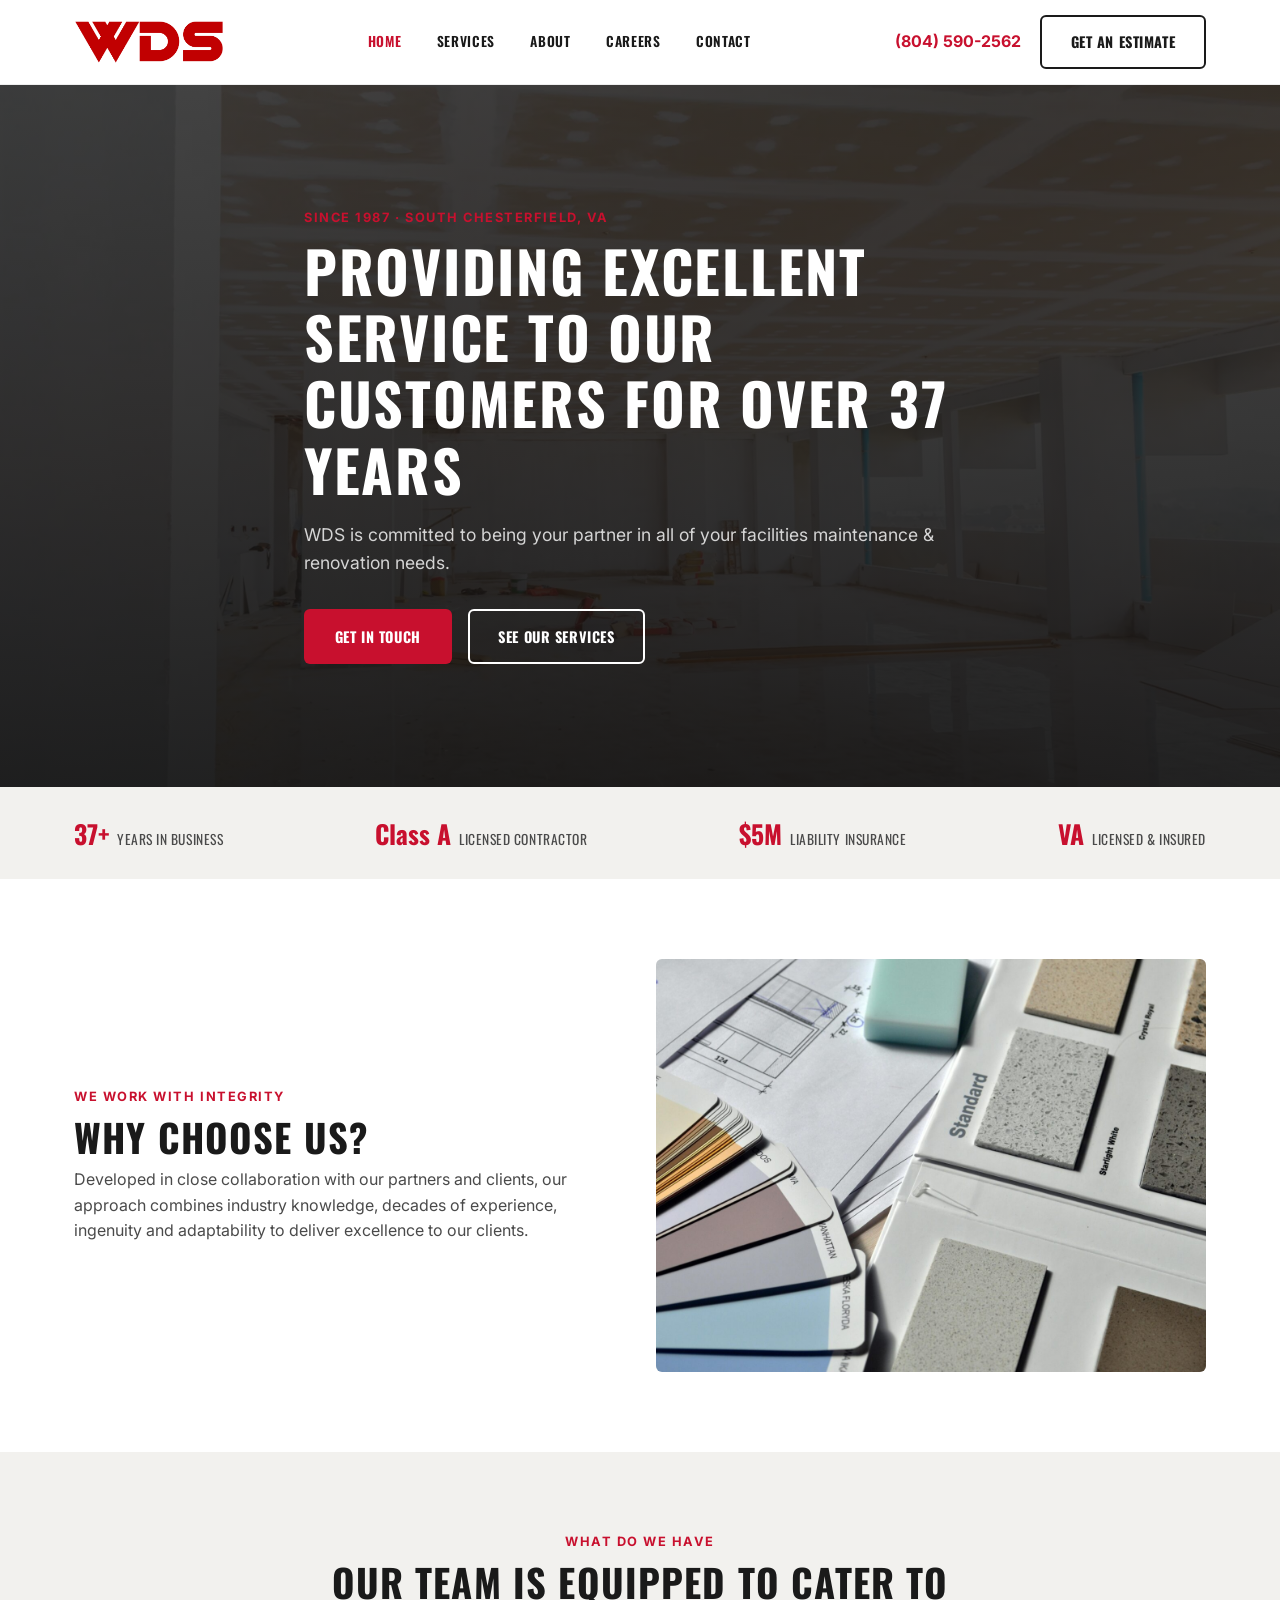
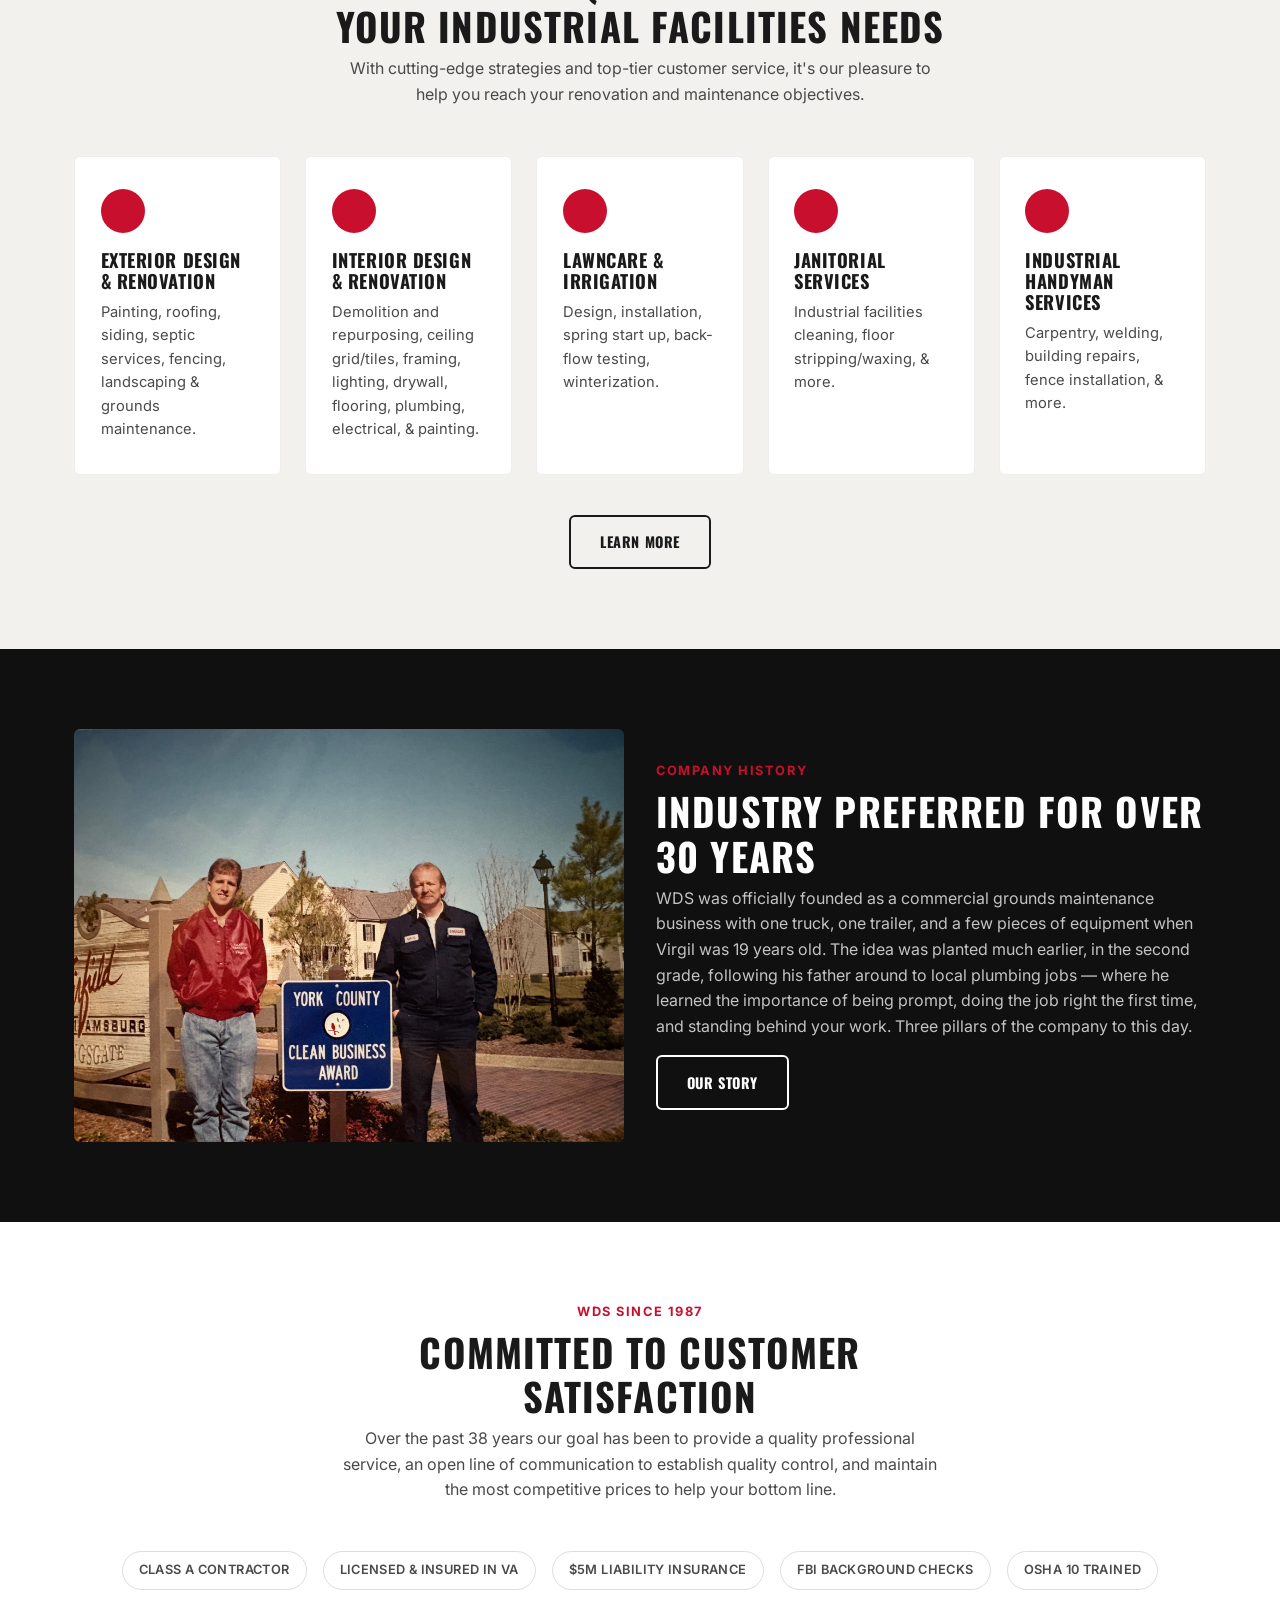
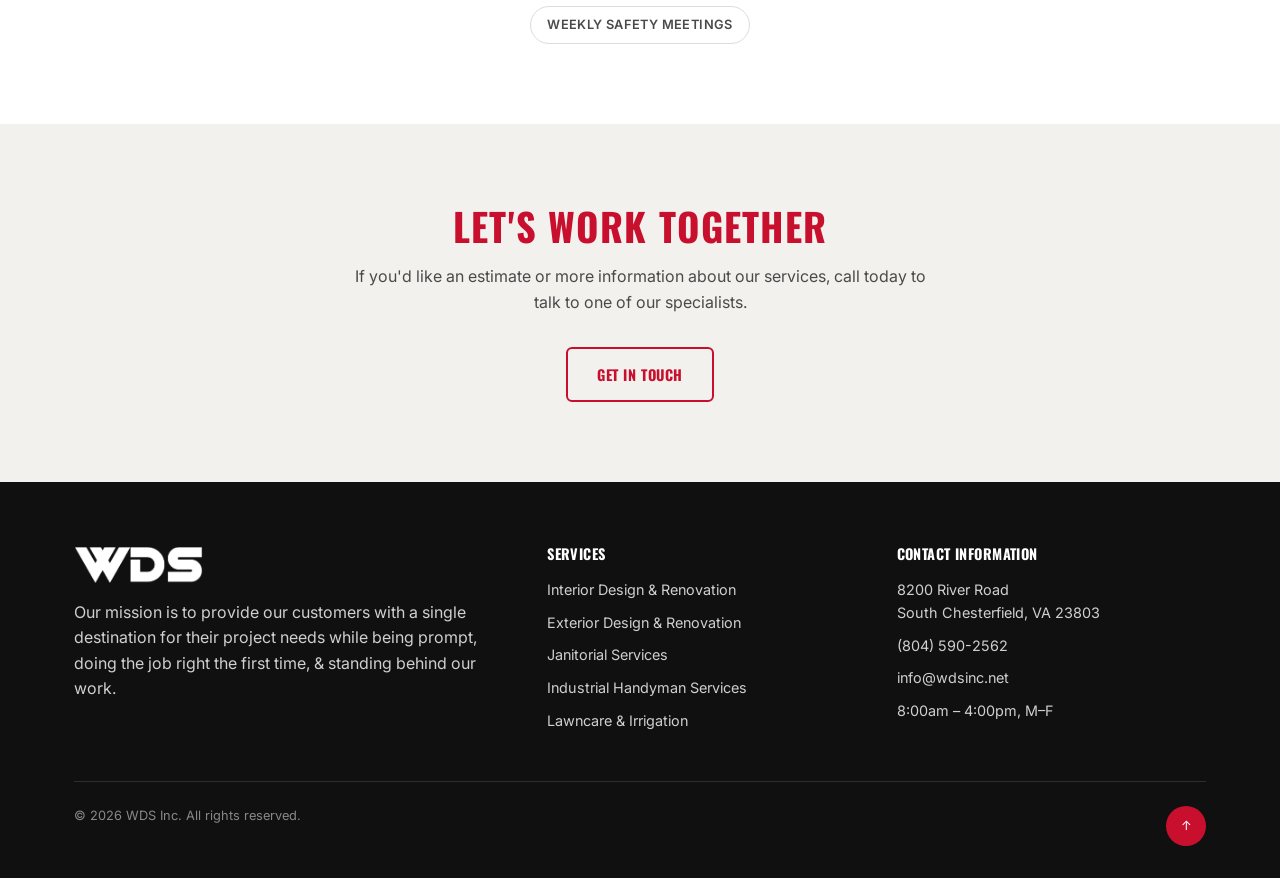
<file: index.html>
<!DOCTYPE html>
<html lang="en">
<head>
<meta charset="UTF-8"/>
<meta name="viewport" content="width=device-width, initial-scale=1.0"/>
<title>WDS Inc | Facilities Maintenance &amp; Renovation Contractor | South Chesterfield, VA</title>
<meta name="description" content="WDS Inc is a Class A licensed contractor in South Chesterfield, VA providing exterior &amp; interior design/renovation, janitorial, industrial handyman, and lawncare &amp; irrigation services to commercial &amp; industrial clients across Virginia since 1987."/>
<link rel="canonical" href="https://wdsinc.net/"/>

<link rel="icon" type="image/png" sizes="32x32" href="assets/images/favicon-32.png"/>
<link rel="icon" type="image/png" sizes="16x16" href="assets/images/favicon-16.png"/>
<link rel="apple-touch-icon" sizes="180x180" href="assets/images/apple-touch-icon.png"/>
<link rel="shortcut icon" href="assets/images/favicon.ico"/>

<meta property="og:type" content="website"/>
<meta property="og:site_name" content="WDS Inc"/>
<meta property="og:title" content="WDS Inc | Facilities Maintenance &amp; Renovation Contractor"/>
<meta property="og:description" content="Class A licensed contractor in South Chesterfield, VA — facilities maintenance, renovation, janitorial &amp; lawncare services for commercial &amp; industrial clients since 1987."/>
<meta property="og:url" content="https://wdsinc.net/"/>
<meta property="og:image" content="https://wdsinc.net/assets/images/AdobeStock_293634819-scaled.webp"/>
<meta property="og:image:alt" content="Commercial interior mid-renovation"/>

<meta name="twitter:card" content="summary_large_image"/>
<meta name="twitter:title" content="WDS Inc | Facilities Maintenance &amp; Renovation Contractor"/>
<meta name="twitter:description" content="Class A licensed contractor in South Chesterfield, VA — facilities maintenance, renovation, janitorial &amp; lawncare services for commercial &amp; industrial clients since 1987."/>
<meta name="twitter:image" content="https://wdsinc.net/assets/images/AdobeStock_293634819-scaled.webp"/>

<link rel="preconnect" href="https://fonts.googleapis.com"/>
<link href="https://fonts.googleapis.com/css2?family=Inter:wght@400;500;600;700&family=Oswald:wght@500;600;700&display=swap" rel="stylesheet"/>
<link rel="stylesheet" href="css/styles.css"/>

<script type="application/ld+json">
{
  "@context": "https://schema.org",
  "@type": "GeneralContractor",
  "name": "WDS Inc",
  "image": "https://wdsinc.net/assets/images/AdobeStock_293634819-scaled.webp",
  "url": "https://wdsinc.net/",
  "telephone": "+1-804-590-2562",
  "email": "info@wdsinc.net",
  "priceRange": "$$",
  "address": {
    "@type": "PostalAddress",
    "streetAddress": "8200 River Road",
    "addressLocality": "South Chesterfield",
    "addressRegion": "VA",
    "postalCode": "23803",
    "addressCountry": "US"
  },
  "openingHoursSpecification": {
    "@type": "OpeningHoursSpecification",
    "dayOfWeek": ["Monday","Tuesday","Wednesday","Thursday","Friday"],
    "opens": "08:00",
    "closes": "16:00"
  },
  "areaServed": "Virginia",
  "foundingDate": "1987",
  "sameAs": []
}
</script>
</head>
<body>

<header class="site-header">
  <div class="container">
    <a href="index.html" class="logo">
      <img src="assets/images/wds-logo.png" alt="WDS Inc"/>
    </a>
    <nav class="nav">
      <a href="index.html" class="current">Home</a>
      <a href="services.html">Services</a>
      <a href="about.html">About</a>
      <a href="careers.html">Careers</a>
      <a href="contact.html">Contact</a>
    </nav>
    <div class="header-cta">
      <a href="tel:18045902562" class="header-phone">(804) 590-2562</a>
      <a href="contact.html" class="btn btn-outline-dark">Get an Estimate</a>
      <button class="nav-toggle" aria-label="Toggle menu" aria-expanded="false">&#9776;</button>
    </div>
  </div>
</header>

<!-- ============ HERO ============ -->
<section class="hero">
  <div class="hero-media">
    <!-- TODO: swap for real hero video once available (assets/video) -->
    <img src="assets/images/AdobeStock_293634819-scaled.webp" alt="Commercial interior mid-renovation"/>
  </div>
  <div class="container hero-content">
    <span class="eyebrow" data-animate>Since 1987 &middot; South Chesterfield, VA</span>
    <h1 data-animate>Providing Excellent Service To Our Customers For Over 37 Years</h1>
    <p class="lede">WDS is committed to being your partner in all of your facilities maintenance &amp; renovation needs.</p>
    <div class="hero-cta-row">
      <a href="contact.html" class="btn btn-primary">Get In Touch</a>
      <a href="services.html" class="btn btn-outline">See Our Services</a>
    </div>
  </div>
</section>

<!-- ============ TRUST BAR ============ -->
<div class="trust-bar">
  <div class="container">
    <div class="trust-item"><strong>37+</strong><span>Years in Business</span></div>
    <div class="trust-item"><strong>Class A</strong><span>Licensed Contractor</span></div>
    <div class="trust-item"><strong>$5M</strong><span>Liability Insurance</span></div>
    <div class="trust-item"><strong>VA</strong><span>Licensed &amp; Insured</span></div>
  </div>
</div>

<!-- ============ WHY CHOOSE US ============ -->
<section>
  <div class="container">
    <div class="two-col">
      <div>
        <span class="eyebrow">We Work With Integrity</span>
        <h2>Why Choose Us?</h2>
        <p class="lede">Developed in close collaboration with our partners and clients, our approach combines industry knowledge, decades of experience, ingenuity and adaptability to deliver excellence to our clients.</p>
      </div>
      <div class="media-frame">
        <img src="assets/images/pexels-pixabay-159045-1536x1020.jpg" alt="Material and color selection for a renovation project"/>
      </div>
    </div>
  </div>
</section>

<!-- ============ WHAT WE OFFER ============ -->
<section class="bg-light">
  <div class="container">
    <div class="section-head center">
      <span class="eyebrow">What Do We Have</span>
      <h2>Our team is equipped to cater to your industrial facilities needs</h2>
      <p class="lede">With cutting-edge strategies and top-tier customer service, it's our pleasure to help you reach your renovation and maintenance objectives.</p>
    </div>
    <div class="card-grid">
      <div class="service-card">
        <div class="icon"></div>
        <h3>Exterior Design &amp; Renovation</h3>
        <p>Painting, roofing, siding, septic services, fencing, landscaping &amp; grounds maintenance.</p>
      </div>
      <div class="service-card">
        <div class="icon"></div>
        <h3>Interior Design &amp; Renovation</h3>
        <p>Demolition and repurposing, ceiling grid/tiles, framing, lighting, drywall, flooring, plumbing, electrical, &amp; painting.</p>
      </div>
      <div class="service-card">
        <div class="icon"></div>
        <h3>Lawncare &amp; Irrigation</h3>
        <p>Design, installation, spring start up, back-flow testing, winterization.</p>
      </div>
      <div class="service-card">
        <div class="icon"></div>
        <h3>Janitorial Services</h3>
        <p>Industrial facilities cleaning, floor stripping/waxing, &amp; more.</p>
      </div>
      <div class="service-card">
        <div class="icon"></div>
        <h3>Industrial Handyman Services</h3>
        <p>Carpentry, welding, building repairs, fence installation, &amp; more.</p>
      </div>
    </div>
    <div style="text-align:center;margin-top:2.5rem;">
      <a href="services.html" class="btn btn-outline-dark">Learn More</a>
    </div>
  </div>
</section>

<!-- ============ COMPANY HISTORY TEASER ============ -->
<section class="bg-dark">
  <div class="container">
    <div class="two-col">
      <div class="media-frame">
        <img src="assets/images/history-award-1990s.jpeg" alt="Virgil Walker receiving the York County Clean Business Award in the early days of WDS"/>
      </div>
      <div>
        <span class="eyebrow">Company History</span>
        <h2>Industry Preferred For Over 30 Years</h2>
        <p class="lede">WDS was officially founded as a commercial grounds maintenance business with one truck, one trailer, and a few pieces of equipment when Virgil was 19 years old. The idea was planted much earlier, in the second grade, following his father around to local plumbing jobs &mdash; where he learned the importance of being prompt, doing the job right the first time, and standing behind your work. Three pillars of the company to this day.</p>
        <a href="about.html" class="btn btn-outline" style="margin-top:1rem;">Our Story</a>
      </div>
    </div>
  </div>
</section>

<!-- ============ REPUTATION ============ -->
<section>
  <div class="container">
    <div class="section-head center">
      <span class="eyebrow">WDS Since 1987</span>
      <h2>Committed To Customer Satisfaction</h2>
      <p class="lede">Over the past 38 years our goal has been to provide a quality professional service, an open line of communication to establish quality control, and maintain the most competitive prices to help your bottom line.</p>
    </div>
    <div class="badge-row" style="justify-content:center;">
      <span class="badge">Class A Contractor</span>
      <span class="badge">Licensed &amp; Insured in VA</span>
      <span class="badge">$5M Liability Insurance</span>
      <span class="badge">FBI Background Checks</span>
      <span class="badge">OSHA 10 Trained</span>
      <span class="badge">Weekly Safety Meetings</span>
    </div>
  </div>
</section>

<!-- ============ CTA BAND ============ -->
<section class="cta-band">
  <div class="container">
    <h2>Let's Work Together</h2>
    <p class="lede">If you'd like an estimate or more information about our services, call today to talk to one of our specialists.</p>
    <a href="contact.html" class="btn btn-outline">Get In Touch</a>
  </div>
</section>

<footer class="site-footer" id="site-footer"></footer>
<script src="js/main.js"></script>
<script src="js/footer.js"></script>
</body>
</html>
</file>
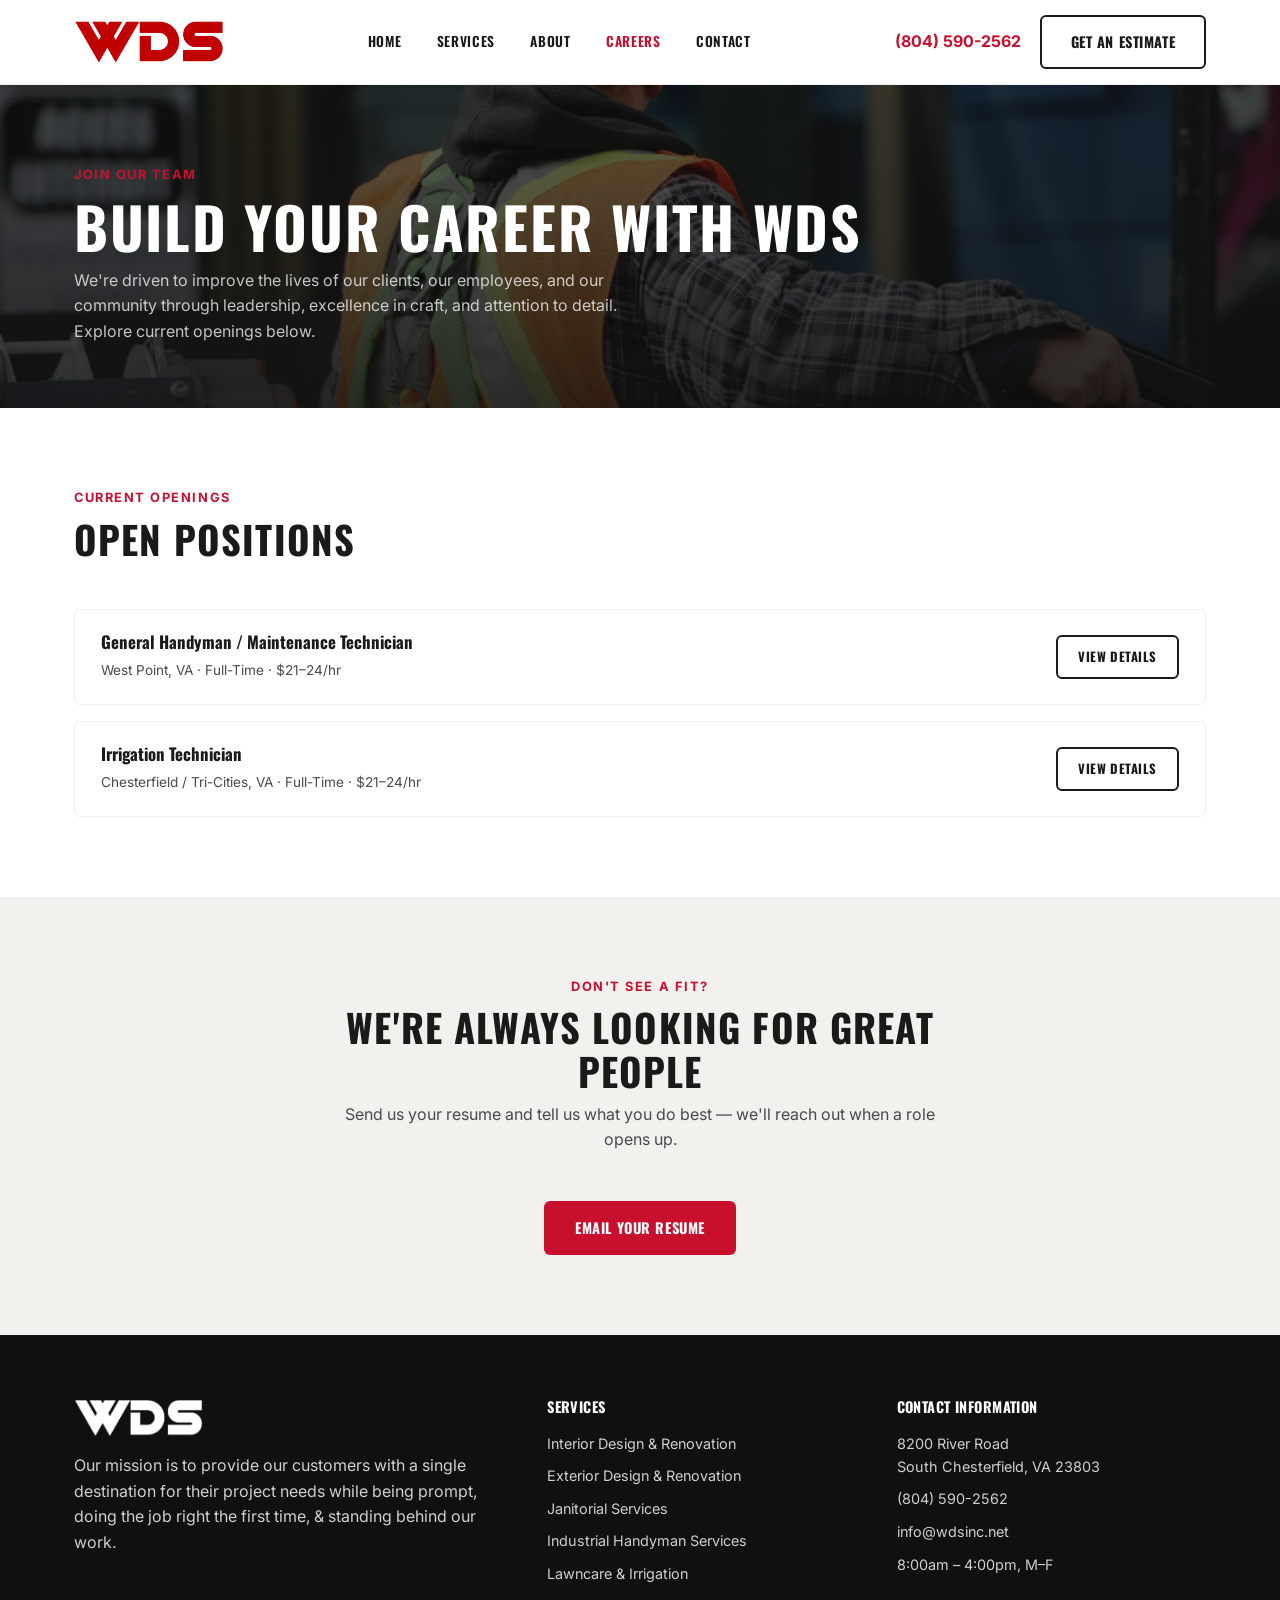
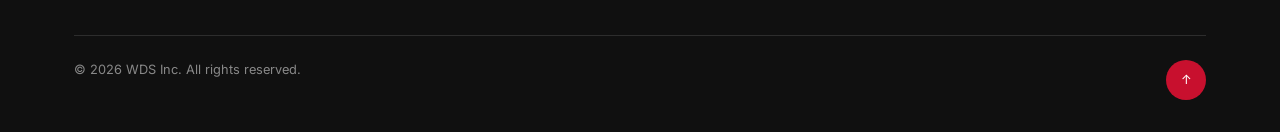
<file: careers.html>
<!DOCTYPE html>
<html lang="en">
<head>
<meta charset="UTF-8"/>
<meta name="viewport" content="width=device-width, initial-scale=1.0"/>
<title>Careers | Trades &amp; Field Jobs in Virginia | WDS Inc</title>
<meta name="description" content="Join WDS Inc — current openings for General Handyman and Irrigation Technician roles in West Point &amp; Chesterfield/Tri-Cities, VA. Full-time trades positions with a Class A licensed contractor backed by FBI background checks, OSHA 10 training, and 37+ years in business."/>
<link rel="canonical" href="https://wdsinc.net/careers.html"/>

<link rel="icon" type="image/png" sizes="32x32" href="assets/images/favicon-32.png"/>
<link rel="icon" type="image/png" sizes="16x16" href="assets/images/favicon-16.png"/>
<link rel="apple-touch-icon" sizes="180x180" href="assets/images/apple-touch-icon.png"/>
<link rel="shortcut icon" href="assets/images/favicon.ico"/>

<meta property="og:type" content="website"/>
<meta property="og:site_name" content="WDS Inc"/>
<meta property="og:title" content="Careers at WDS Inc | Trades &amp; Field Jobs in Virginia"/>
<meta property="og:description" content="General Handyman &amp; Irrigation Technician openings in West Point and Chesterfield/Tri-Cities, VA. Full-time, with a Class A licensed contractor since 1987."/>
<meta property="og:url" content="https://wdsinc.net/careers.html"/>
<meta property="og:image" content="https://wdsinc.net/assets/images/crew-scissor-lift.png"/>
<meta property="og:image:alt" content="Crew working from a lift on a commercial job site"/>

<meta name="twitter:card" content="summary_large_image"/>
<meta name="twitter:title" content="Careers at WDS Inc | Trades &amp; Field Jobs in Virginia"/>
<meta name="twitter:description" content="General Handyman &amp; Irrigation Technician openings in West Point and Chesterfield/Tri-Cities, VA. Full-time, with a Class A licensed contractor since 1987."/>
<meta name="twitter:image" content="https://wdsinc.net/assets/images/crew-scissor-lift.png"/>

<link rel="preconnect" href="https://fonts.googleapis.com"/>
<link href="https://fonts.googleapis.com/css2?family=Inter:wght@400;500;600;700&family=Oswald:wght@500;600;700&display=swap" rel="stylesheet"/>
<link rel="stylesheet" href="css/styles.css"/>
</head>
<body>

<header class="site-header">
  <div class="container">
    <a href="index.html" class="logo">
      <img src="assets/images/wds-logo.png" alt="WDS Inc"/>
    </a>
    <nav class="nav">
      <a href="index.html">Home</a>
      <a href="services.html">Services</a>
      <a href="about.html">About</a>
      <a href="careers.html" class="current">Careers</a>
      <a href="contact.html">Contact</a>
    </nav>
    <div class="header-cta">
      <a href="tel:18045902562" class="header-phone">(804) 590-2562</a>
      <a href="contact.html" class="btn btn-outline-dark">Get an Estimate</a>
      <button class="nav-toggle" aria-label="Toggle menu" aria-expanded="false">&#9776;</button>
    </div>
  </div>
</header>

<section class="page-hero">
  <div class="page-hero-media">
    <img src="assets/images/crew-harness-lift.png" alt="WDS crew member on a lift, safety harness on, job site behind"/>
  </div>
  <div class="container">
    <span class="eyebrow" data-animate>Join Our Team</span>
    <h1 data-animate>Build Your Career With WDS</h1>
    <p class="lede">We're driven to improve the lives of our clients, our employees, and our community through leadership, excellence in craft, and attention to detail. Explore current openings below.</p>
  </div>
</section>

<!--
  JOB BOARD — structural placeholder.

  This section renders whatever #job-list-mount is given by js/jobs.js.
  Phase 2 wires this up to the admin-managed job listings (backend portal
  where an admin logs in and adds/edits/removes postings). Until that
  backend exists, js/jobs.js reads from JOBS below (empty for now) so the
  page structure, empty state, and card layout can be reviewed as-is.
-->
<section>
  <div class="container">
    <div class="section-head">
      <span class="eyebrow">Current Openings</span>
      <h2>Open Positions</h2>
    </div>
    <div id="job-list-mount"></div>
  </div>
</section>

<section class="bg-light">
  <div class="container">
    <div class="section-head center">
      <span class="eyebrow">Don't See A Fit?</span>
      <h2>We're Always Looking For Great People</h2>
      <p class="lede">Send us your resume and tell us what you do best &mdash; we'll reach out when a role opens up.</p>
    </div>
    <div style="text-align:center;">
      <a href="mailto:info@wdsinc.net?subject=Career%20Inquiry" class="btn btn-primary">Email Your Resume</a>
    </div>
  </div>
</section>

<footer class="site-footer" id="site-footer"></footer>
<script src="js/main.js"></script>
<script src="js/footer.js"></script>
<script src="js/jobs.js"></script>
</body>
</html>
</file>
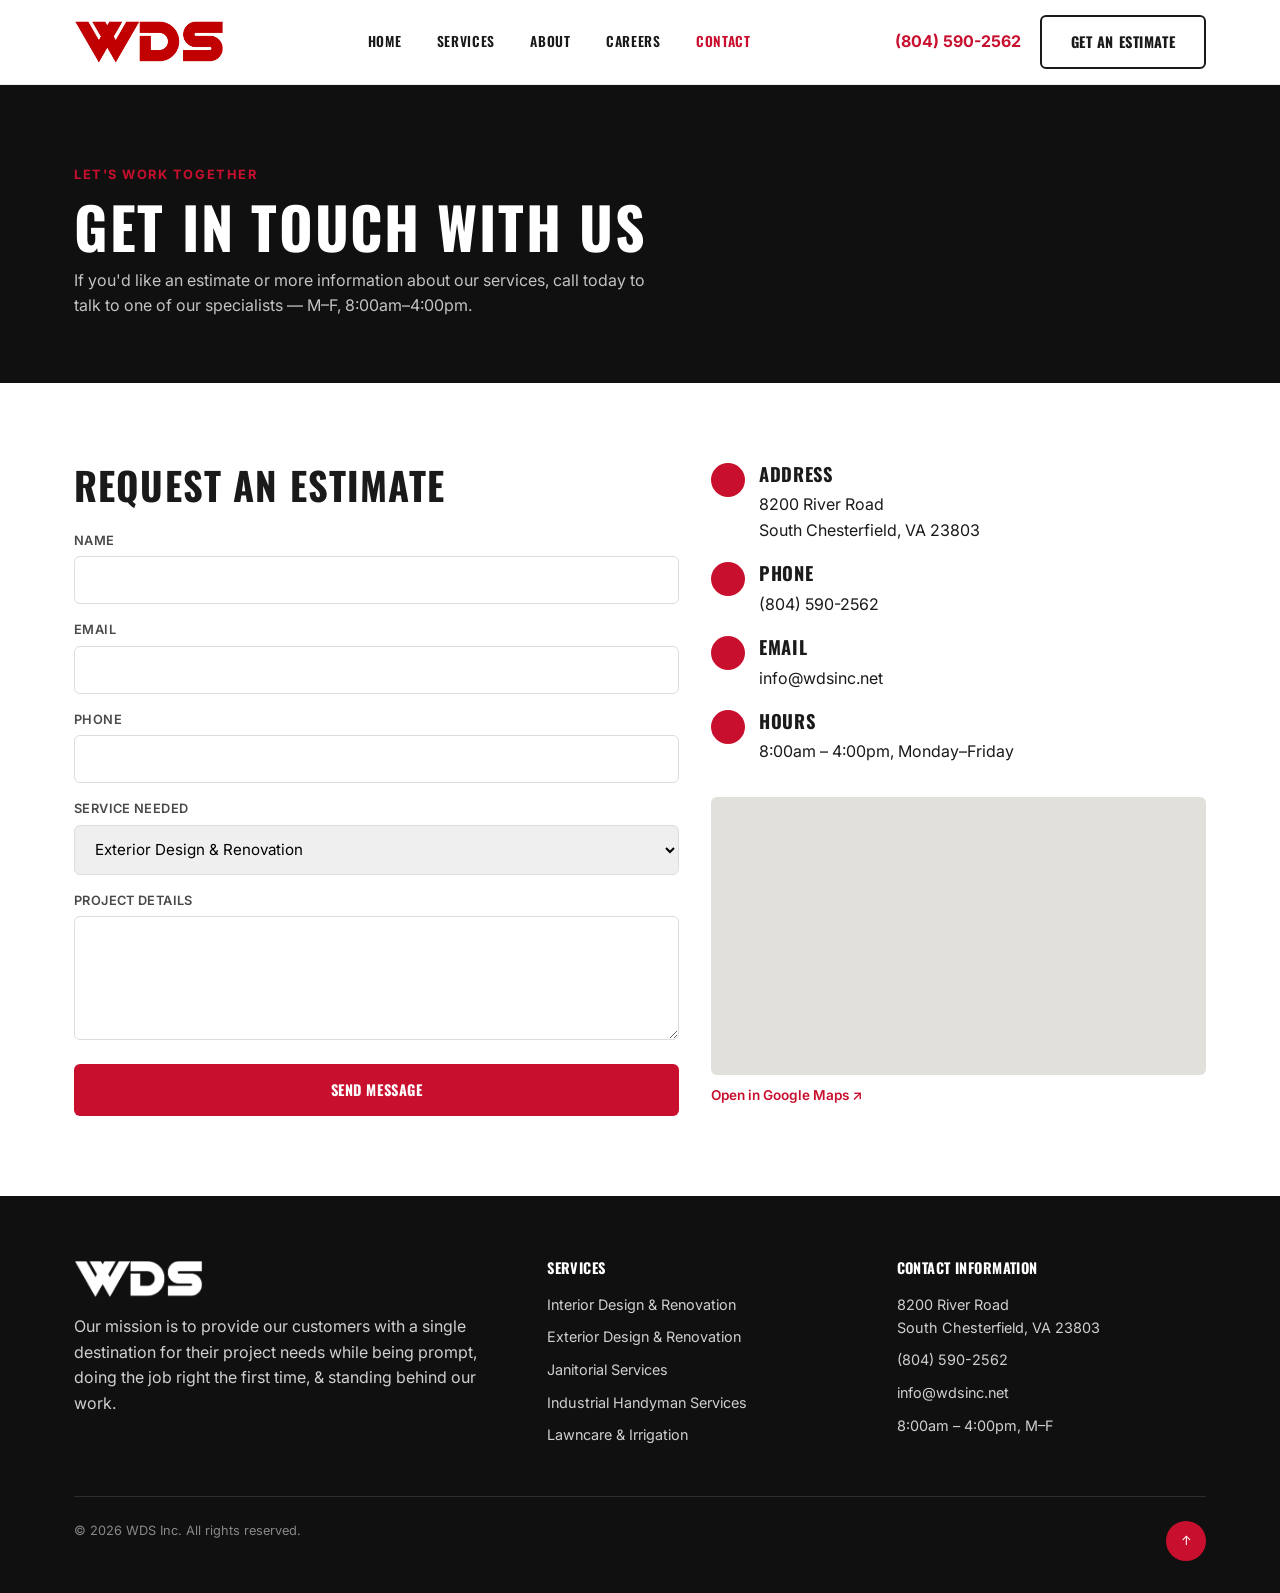
<file: contact.html>
<!DOCTYPE html>
<html lang="en">
<head>
<meta charset="UTF-8"/>
<meta name="viewport" content="width=device-width, initial-scale=1.0"/>
<title>Contact WDS Inc | Free Estimate | South Chesterfield, VA</title>
<meta name="description" content="Request a free estimate from WDS Inc, a Class A licensed contractor in South Chesterfield, VA. Call (804) 590-2562 or email info@wdsinc.net — M–F, 8:00am–4:00pm, serving commercial &amp; industrial clients across Virginia."/>
<link rel="canonical" href="https://wdsinc.net/contact.html"/>

<link rel="icon" type="image/png" sizes="32x32" href="assets/images/favicon-32.png"/>
<link rel="icon" type="image/png" sizes="16x16" href="assets/images/favicon-16.png"/>
<link rel="apple-touch-icon" sizes="180x180" href="assets/images/apple-touch-icon.png"/>
<link rel="shortcut icon" href="assets/images/favicon.ico"/>

<meta property="og:type" content="website"/>
<meta property="og:site_name" content="WDS Inc"/>
<meta property="og:title" content="Contact WDS Inc | Free Estimate"/>
<meta property="og:description" content="Call (804) 590-2562 or email info@wdsinc.net — M–F, 8:00am–4:00pm. Class A licensed contractor serving Virginia since 1987."/>
<meta property="og:url" content="https://wdsinc.net/contact.html"/>
<meta property="og:image" content="https://wdsinc.net/assets/images/history-award-1990s.jpeg"/>
<meta property="og:image:alt" content="Virgil Walker receiving the York County Clean Business Award in the early days of WDS"/>

<meta name="twitter:card" content="summary_large_image"/>
<meta name="twitter:title" content="Contact WDS Inc | Free Estimate"/>
<meta name="twitter:description" content="Call (804) 590-2562 or email info@wdsinc.net — M–F, 8:00am–4:00pm. Class A licensed contractor serving Virginia since 1987."/>
<meta name="twitter:image" content="https://wdsinc.net/assets/images/history-award-1990s.jpeg"/>

<link rel="preconnect" href="https://fonts.googleapis.com"/>
<link href="https://fonts.googleapis.com/css2?family=Inter:wght@400;500;600;700&family=Oswald:wght@500;600;700&display=swap" rel="stylesheet"/>
<link rel="stylesheet" href="css/styles.css"/>
</head>
<body>

<header class="site-header">
  <div class="container">
    <a href="index.html" class="logo">
      <img src="assets/images/wds-logo.png" alt="WDS Inc"/>
    </a>
    <nav class="nav">
      <a href="index.html">Home</a>
      <a href="services.html">Services</a>
      <a href="about.html">About</a>
      <a href="careers.html">Careers</a>
      <a href="contact.html" class="current">Contact</a>
    </nav>
    <div class="header-cta">
      <a href="tel:18045902562" class="header-phone">(804) 590-2562</a>
      <a href="contact.html" class="btn btn-outline-dark">Get an Estimate</a>
      <button class="nav-toggle" aria-label="Toggle menu" aria-expanded="false">&#9776;</button>
    </div>
  </div>
</header>

<section class="page-hero">
  <div class="container">
    <span class="eyebrow" data-animate>Let's Work Together</span>
    <h1 data-animate>Get In Touch With Us</h1>
    <p class="lede">If you'd like an estimate or more information about our services, call today to talk to one of our specialists &mdash; M&ndash;F, 8:00am&ndash;4:00pm.</p>
  </div>
</section>

<section>
  <div class="container contact-grid">
    <div>
      <h2 style="margin-bottom:1.5rem;">Request An Estimate</h2>
      <!--
        TODO: wire up submit handler. Original site copy calls for a
        contact form that mailto:s info@wdsinc.net — keeping that as the
        baseline submit behavior until a real form backend is chosen.
      -->
      <form class="contact-form" action="mailto:info@wdsinc.net" method="post" enctype="text/plain">
        <div>
          <label for="name">Name</label>
          <input type="text" id="name" name="name" required/>
        </div>
        <div>
          <label for="email">Email</label>
          <input type="email" id="email" name="email" required/>
        </div>
        <div>
          <label for="phone">Phone</label>
          <input type="tel" id="phone" name="phone"/>
        </div>
        <div>
          <label for="service">Service Needed</label>
          <select id="service" name="service">
            <option>Exterior Design &amp; Renovation</option>
            <option>Interior Design &amp; Renovation</option>
            <option>Lawncare &amp; Irrigation</option>
            <option>Janitorial Services</option>
            <option>Industrial Handyman Services</option>
            <option>Other</option>
          </select>
        </div>
        <div>
          <label for="message">Project Details</label>
          <textarea id="message" name="message" rows="5"></textarea>
        </div>
        <button type="submit" class="btn btn-primary">Send Message</button>
      </form>
    </div>

    <div>
      <div class="contact-info-list">
        <div class="contact-info-item">
          <div class="dot"></div>
          <div>
            <h3>Address</h3>
            <p>8200 River Road<br/>South Chesterfield, VA 23803</p>
          </div>
        </div>
        <div class="contact-info-item">
          <div class="dot"></div>
          <div>
            <h3>Phone</h3>
            <p><a href="tel:18045902562">(804) 590-2562</a></p>
          </div>
        </div>
        <div class="contact-info-item">
          <div class="dot"></div>
          <div>
            <h3>Email</h3>
            <p><a href="mailto:info@wdsinc.net">info@wdsinc.net</a></p>
          </div>
        </div>
        <div class="contact-info-item">
          <div class="dot"></div>
          <div>
            <h3>Hours</h3>
            <p>8:00am &ndash; 4:00pm, Monday&ndash;Friday</p>
          </div>
        </div>
      </div>
      <div class="map-frame">
        <iframe
          src="https://www.google.com/maps?cid=4503413331674721410&output=embed"
          width="100%" height="100%" style="border:0;" loading="lazy"
          referrerpolicy="no-referrer-when-downgrade"
          title="WDS Inc on Google Maps"></iframe>
      </div>
      <a href="https://www.google.com/maps/place/WDS+Inc/data=!4m2!3m1!1s0x0:0x3e7f5690a73aec82?sa=X&ved=1t:2428&ictx=111"
         target="_blank" rel="noopener" style="display:block;margin-top:.6rem;font-size:.85rem;color:var(--red);font-weight:600;">
        Open in Google Maps &#8599;
      </a>
    </div>
  </div>
</section>

<footer class="site-footer" id="site-footer"></footer>
<script src="js/main.js"></script>
<script src="js/footer.js"></script>
</body>
</html>
</file>
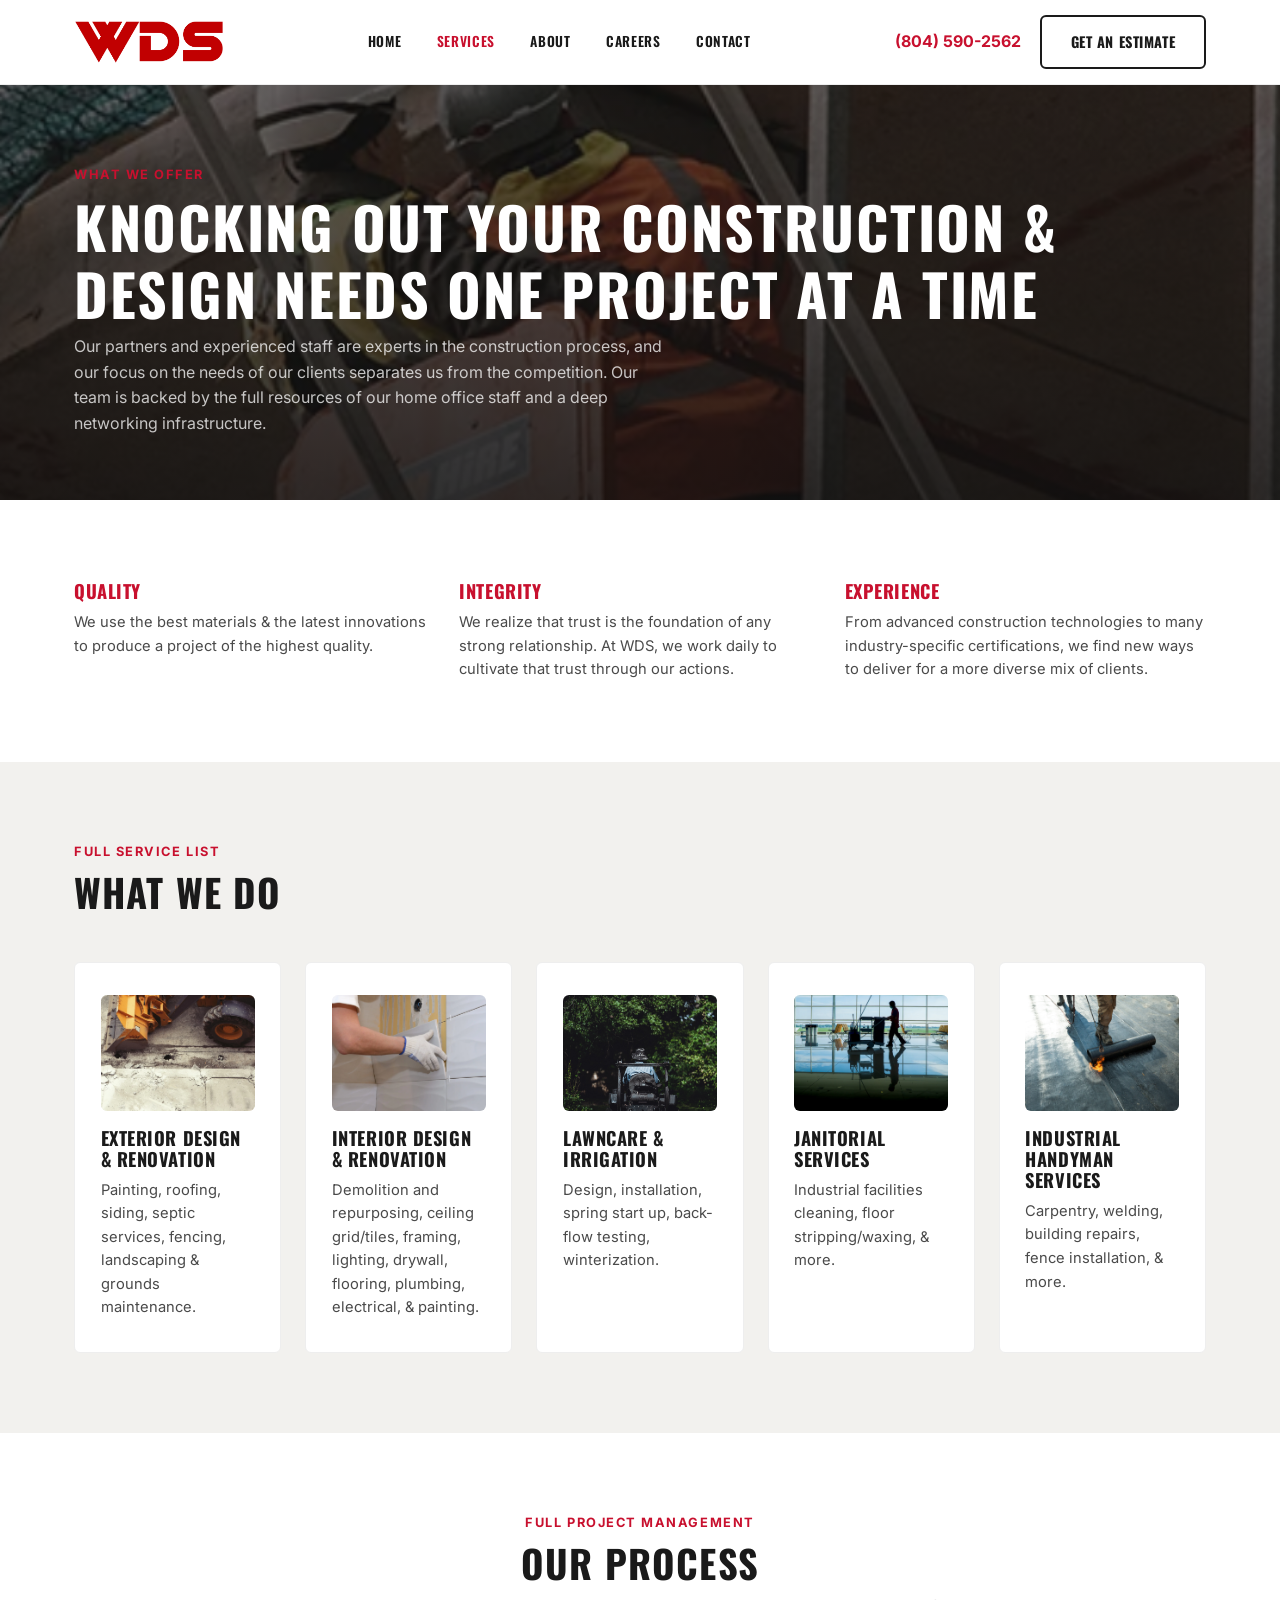
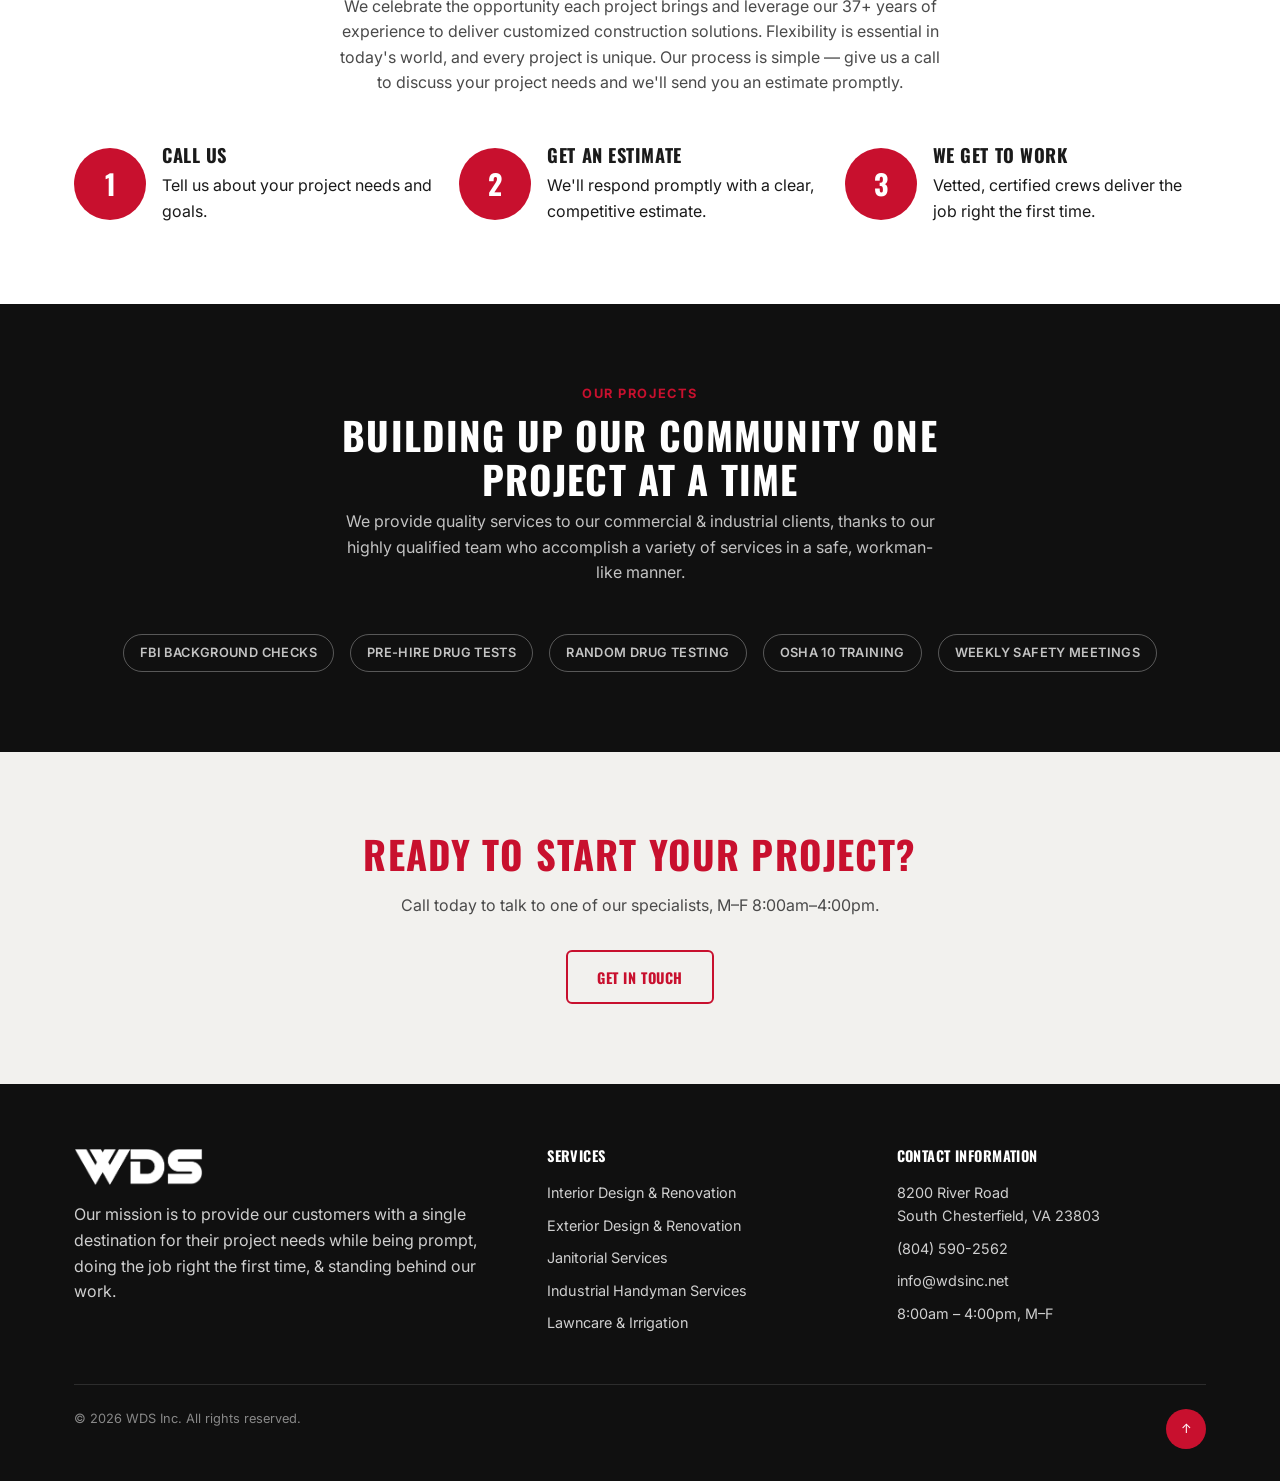
<file: services.html>
<!DOCTYPE html>
<html lang="en">
<head>
<meta charset="UTF-8"/>
<meta name="viewport" content="width=device-width, initial-scale=1.0"/>
<title>Commercial &amp; Industrial Services | Renovation, Janitorial &amp; Handyman | WDS Inc</title>
<meta name="description" content="Full-service commercial &amp; industrial contracting from WDS Inc: exterior &amp; interior design/renovation, janitorial &amp; floor care, industrial handyman services, and lawncare &amp; irrigation — backed by Class A licensing, $5M liability insurance, and 37+ years of experience."/>
<link rel="canonical" href="https://wdsinc.net/services.html"/>

<link rel="icon" type="image/png" sizes="32x32" href="assets/images/favicon-32.png"/>
<link rel="icon" type="image/png" sizes="16x16" href="assets/images/favicon-16.png"/>
<link rel="apple-touch-icon" sizes="180x180" href="assets/images/apple-touch-icon.png"/>
<link rel="shortcut icon" href="assets/images/favicon.ico"/>

<meta property="og:type" content="website"/>
<meta property="og:site_name" content="WDS Inc"/>
<meta property="og:title" content="Commercial &amp; Industrial Services | WDS Inc"/>
<meta property="og:description" content="Exterior &amp; interior renovation, janitorial &amp; floor care, industrial handyman, and lawncare &amp; irrigation — full-service contracting for commercial &amp; industrial clients."/>
<meta property="og:url" content="https://wdsinc.net/services.html"/>
<meta property="og:image" content="https://wdsinc.net/assets/images/AdobeStock_191129045-scaled.webp"/>
<meta property="og:image:alt" content="Janitorial staff servicing a commercial facility"/>

<meta name="twitter:card" content="summary_large_image"/>
<meta name="twitter:title" content="Commercial &amp; Industrial Services | WDS Inc"/>
<meta name="twitter:description" content="Exterior &amp; interior renovation, janitorial &amp; floor care, industrial handyman, and lawncare &amp; irrigation — full-service contracting for commercial &amp; industrial clients."/>
<meta name="twitter:image" content="https://wdsinc.net/assets/images/AdobeStock_191129045-scaled.webp"/>

<link rel="preconnect" href="https://fonts.googleapis.com"/>
<link href="https://fonts.googleapis.com/css2?family=Inter:wght@400;500;600;700&family=Oswald:wght@500;600;700&display=swap" rel="stylesheet"/>
<link rel="stylesheet" href="css/styles.css"/>
</head>
<body>

<header class="site-header">
  <div class="container">
    <a href="index.html" class="logo">
      <img src="assets/images/wds-logo.png" alt="WDS Inc"/>
    </a>
    <nav class="nav">
      <a href="index.html">Home</a>
      <a href="services.html" class="current">Services</a>
      <a href="about.html">About</a>
      <a href="careers.html">Careers</a>
      <a href="contact.html">Contact</a>
    </nav>
    <div class="header-cta">
      <a href="tel:18045902562" class="header-phone">(804) 590-2562</a>
      <a href="contact.html" class="btn btn-outline-dark">Get an Estimate</a>
      <button class="nav-toggle" aria-label="Toggle menu" aria-expanded="false">&#9776;</button>
    </div>
  </div>
</header>

<section class="page-hero">
  <div class="page-hero-media">
    <img src="assets/images/crew-scissor-lift.png" alt="Crew working from a lift on a commercial job site"/>
  </div>
  <div class="container">
    <span class="eyebrow" data-animate>What We Offer</span>
    <h1 data-animate>Knocking Out Your Construction &amp; Design Needs One Project At A Time</h1>
    <p class="lede">Our partners and experienced staff are experts in the construction process, and our focus on the needs of our clients separates us from the competition. Our team is backed by the full resources of our home office staff and a deep networking infrastructure.</p>
  </div>
</section>

<!-- ============ PILLARS ============ -->
<section>
  <div class="container">
    <div class="pillars">
      <div class="pillar">
        <h3>Quality</h3>
        <p>We use the best materials &amp; the latest innovations to produce a project of the highest quality.</p>
      </div>
      <div class="pillar">
        <h3>Integrity</h3>
        <p>We realize that trust is the foundation of any strong relationship. At WDS, we work daily to cultivate that trust through our actions.</p>
      </div>
      <div class="pillar">
        <h3>Experience</h3>
        <p>From advanced construction technologies to many industry-specific certifications, we find new ways to deliver for a more diverse mix of clients.</p>
      </div>
    </div>
  </div>
</section>

<!-- ============ SERVICE DETAIL GRID ============ -->
<section class="bg-light">
  <div class="container">
    <div class="section-head">
      <span class="eyebrow">Full Service List</span>
      <h2>What We Do</h2>
    </div>
    <div class="card-grid">
      <div class="service-card">
        <div class="media-frame" style="margin-bottom:1rem;">
          <img src="assets/images/exterior-design-renovation.webp" alt="Heavy equipment during exterior site renovation"/>
        </div>
        <h3>Exterior Design &amp; Renovation</h3>
        <p>Painting, roofing, siding, septic services, fencing, landscaping &amp; grounds maintenance.</p>
      </div>
      <div class="service-card">
        <div class="media-frame" style="margin-bottom:1rem;">
          <img src="assets/images/AdobeStock_100864184-scaled.webp" alt="Tile installation during an interior renovation"/>
        </div>
        <h3>Interior Design &amp; Renovation</h3>
        <p>Demolition and repurposing, ceiling grid/tiles, framing, lighting, drywall, flooring, plumbing, electrical, &amp; painting.</p>
      </div>
      <div class="service-card">
        <div class="media-frame" style="margin-bottom:1rem;">
          <img src="assets/images/lawncare.jpg" alt="Mowing on a WDS lawncare route"/>
        </div>
        <h3>Lawncare &amp; Irrigation</h3>
        <p>Design, installation, spring start up, back-flow testing, winterization.</p>
      </div>
      <div class="service-card">
        <div class="media-frame" style="margin-bottom:1rem;">
          <img src="assets/images/AdobeStock_191129045-scaled.webp" alt="Janitorial staff servicing a commercial facility"/>
        </div>
        <h3>Janitorial Services</h3>
        <p>Industrial facilities cleaning, floor stripping/waxing, &amp; more.</p>
      </div>
      <div class="service-card">
        <div class="media-frame" style="margin-bottom:1rem;">
          <img src="assets/images/AdobeStock_103898262-scaled.webp" alt="Torch-down roofing installation"/>
        </div>
        <h3>Industrial Handyman Services</h3>
        <p>Carpentry, welding, building repairs, fence installation, &amp; more.</p>
      </div>
    </div>
  </div>
</section>

<!-- ============ OUR PROCESS ============ -->
<section>
  <div class="container">
    <div class="section-head center">
      <span class="eyebrow">Full Project Management</span>
      <h2>Our Process</h2>
      <p class="lede">We celebrate the opportunity each project brings and leverage our 37+ years of experience to deliver customized construction solutions. Flexibility is essential in today's world, and every project is unique. Our process is simple &mdash; give us a call to discuss your project needs and we'll send you an estimate promptly.</p>
    </div>
    <div class="steps" data-animate>
      <div class="step">
        <h3>Call Us</h3>
        <p>Tell us about your project needs and goals.</p>
      </div>
      <div class="step">
        <h3>Get An Estimate</h3>
        <p>We'll respond promptly with a clear, competitive estimate.</p>
      </div>
      <div class="step">
        <h3>We Get To Work</h3>
        <p>Vetted, certified crews deliver the job right the first time.</p>
      </div>
    </div>
  </div>
</section>

<!-- ============ VETTING / SAFETY ============ -->
<section class="bg-dark">
  <div class="container">
    <div class="section-head center">
      <span class="eyebrow">Our Projects</span>
      <h2>Building Up Our Community One Project At A Time</h2>
      <p class="lede">We provide quality services to our commercial &amp; industrial clients, thanks to our highly qualified team who accomplish a variety of services in a safe, workman-like manner.</p>
    </div>
    <div class="badge-row" style="justify-content:center;">
      <span class="badge">FBI Background Checks</span>
      <span class="badge">Pre-Hire Drug Tests</span>
      <span class="badge">Random Drug Testing</span>
      <span class="badge">OSHA 10 Training</span>
      <span class="badge">Weekly Safety Meetings</span>
    </div>
  </div>
</section>

<section class="cta-band">
  <div class="container">
    <h2>Ready To Start Your Project?</h2>
    <p class="lede">Call today to talk to one of our specialists, M&ndash;F 8:00am&ndash;4:00pm.</p>
    <a href="contact.html" class="btn btn-outline">Get In Touch</a>
  </div>
</section>

<footer class="site-footer" id="site-footer"></footer>
<script src="js/main.js"></script>
<script src="js/footer.js"></script>
</body>
</html>
</file>
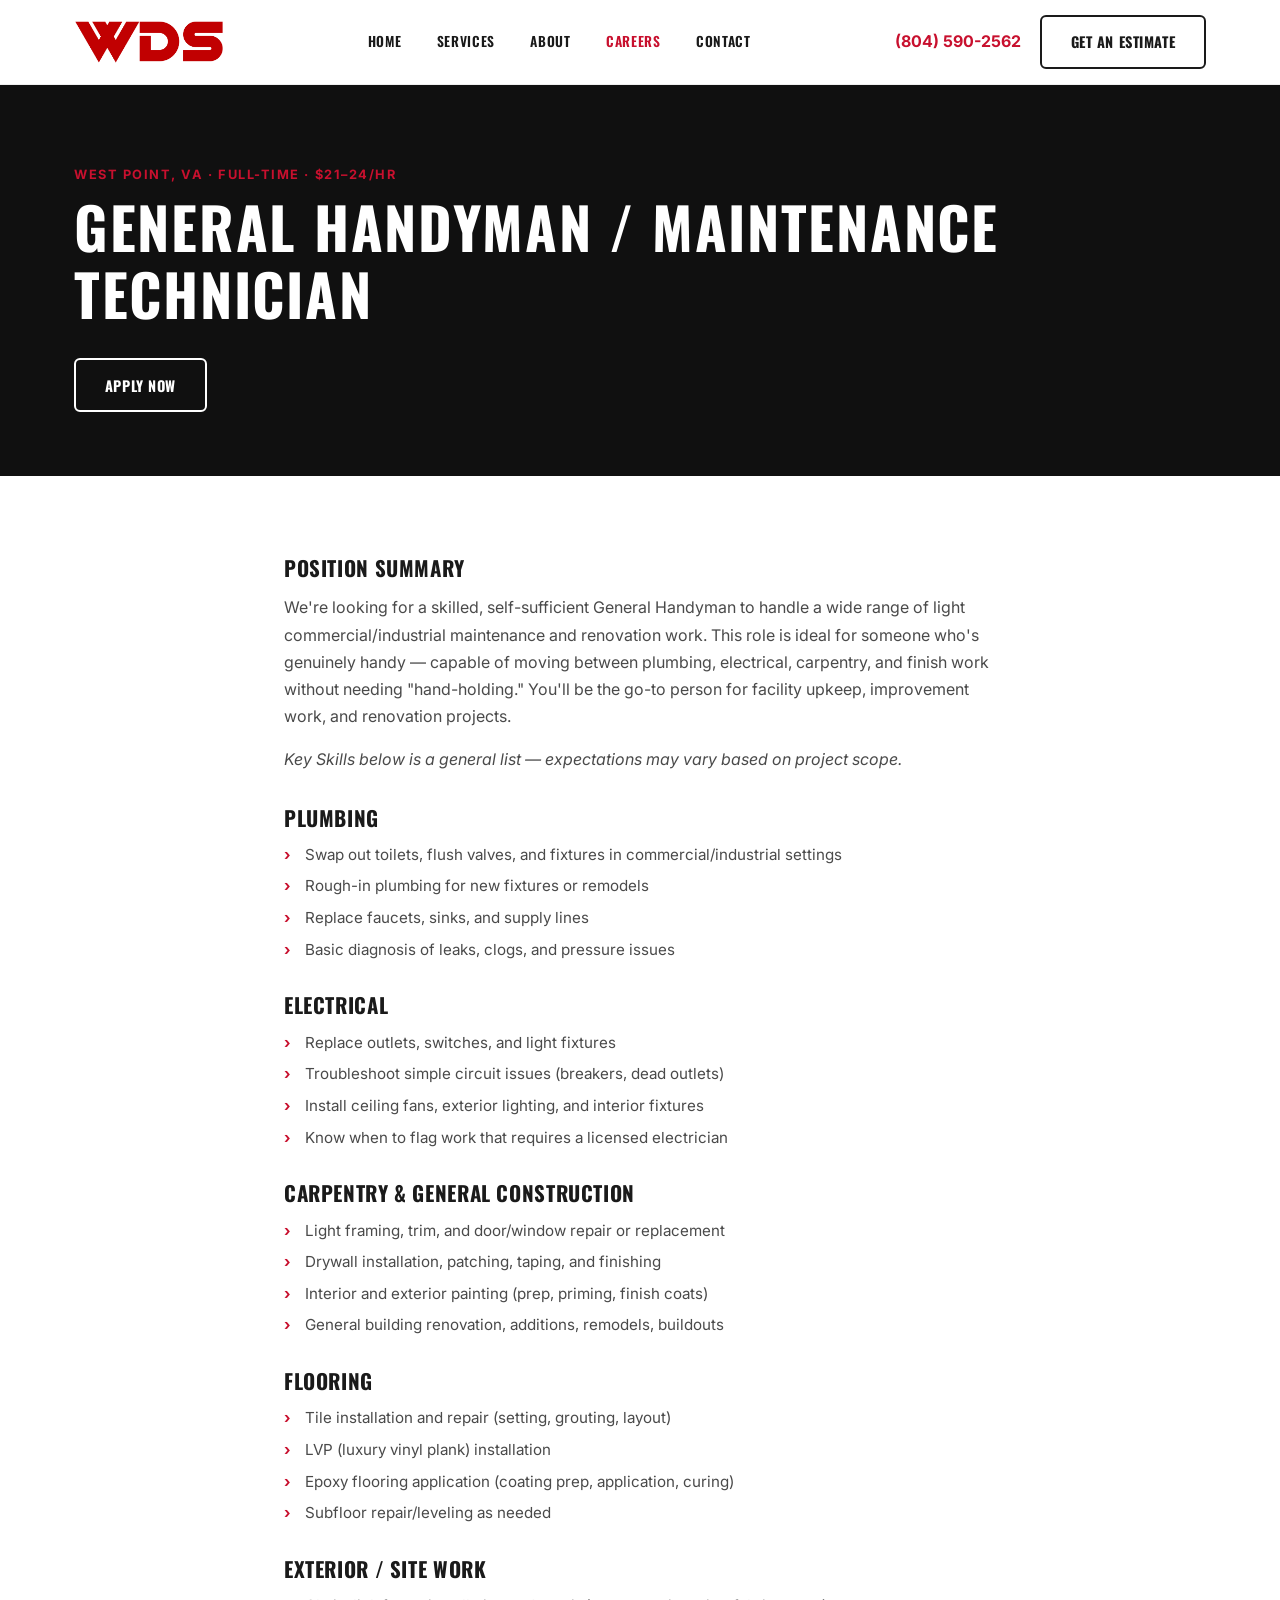
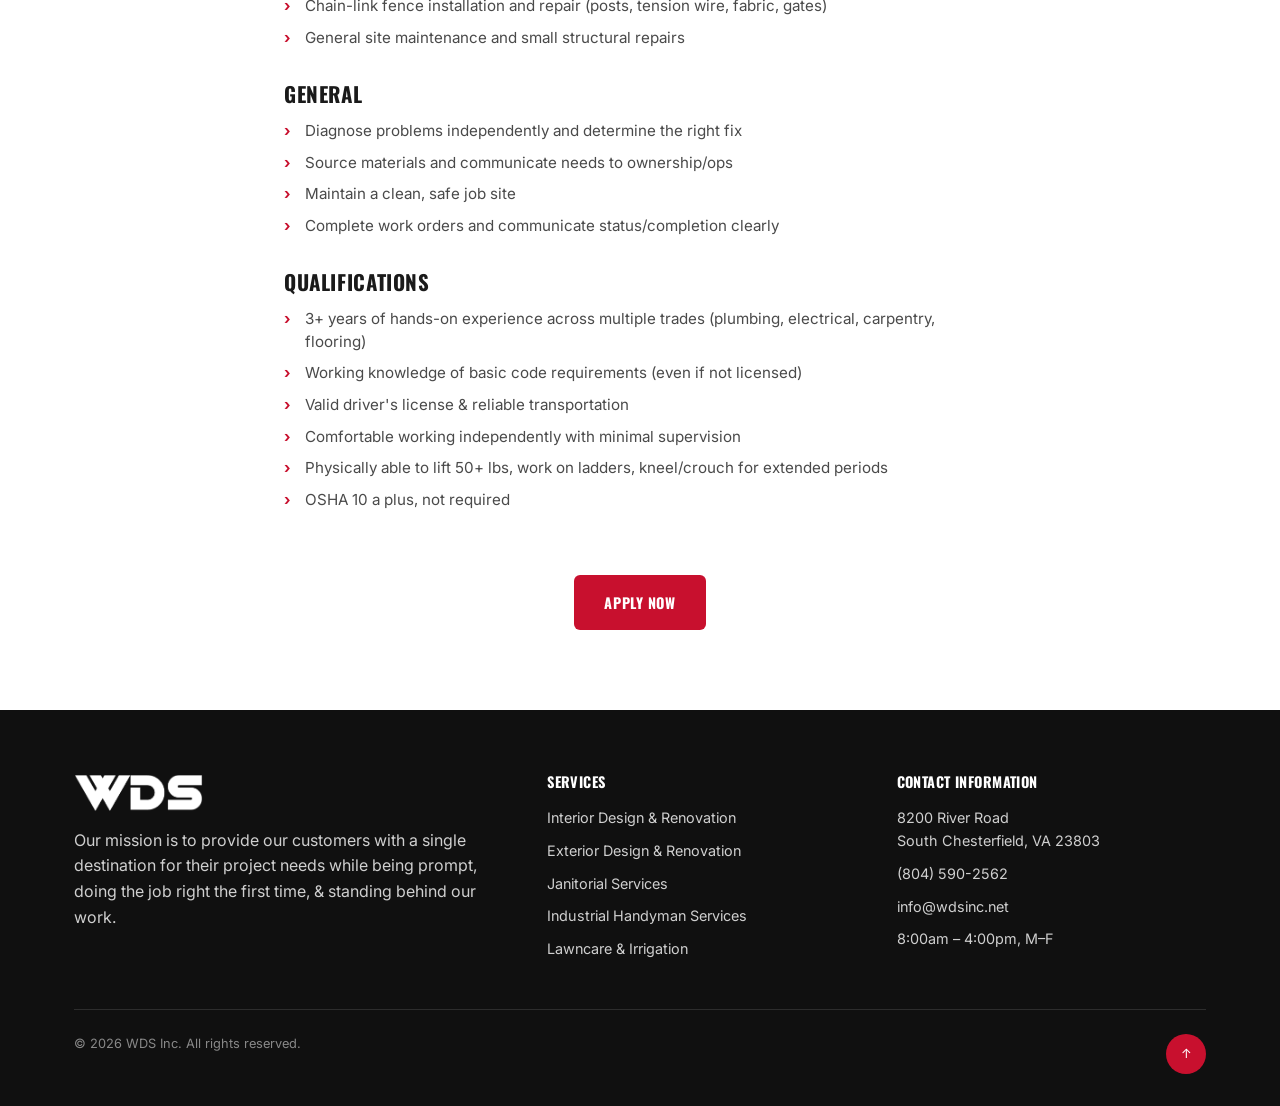
<file: careers/handyman.html>
<!DOCTYPE html>
<html lang="en">
<head>
<meta charset="UTF-8"/>
<meta name="viewport" content="width=device-width, initial-scale=1.0"/>
<title>General Handyman / Maintenance Technician Job | West Point, VA | WDS Inc</title>
<meta name="description" content="General Handyman / Maintenance Technician job in West Point, VA — full-time, $21–24/hr. Plumbing, electrical, carpentry, flooring &amp; fencing work for a Class A licensed contractor. 3+ years multi-trade experience preferred. Apply today."/>
<link rel="canonical" href="https://wdsinc.net/careers/handyman.html"/>

<link rel="icon" type="image/png" sizes="32x32" href="../assets/images/favicon-32.png"/>
<link rel="icon" type="image/png" sizes="16x16" href="../assets/images/favicon-16.png"/>
<link rel="apple-touch-icon" sizes="180x180" href="../assets/images/apple-touch-icon.png"/>
<link rel="shortcut icon" href="../assets/images/favicon.ico"/>

<meta property="og:type" content="website"/>
<meta property="og:site_name" content="WDS Inc"/>
<meta property="og:title" content="General Handyman / Maintenance Technician | West Point, VA"/>
<meta property="og:description" content="Full-time, $21–24/hr. Plumbing, electrical, carpentry, flooring &amp; fencing work for a Class A licensed contractor. Apply today."/>
<meta property="og:url" content="https://wdsinc.net/careers/handyman.html"/>
<meta property="og:image" content="https://wdsinc.net/assets/images/crew-harness-lift.png"/>
<meta property="og:image:alt" content="WDS crew member on a lift, safety harness on, job site behind"/>

<meta name="twitter:card" content="summary_large_image"/>
<meta name="twitter:title" content="General Handyman / Maintenance Technician | West Point, VA"/>
<meta name="twitter:description" content="Full-time, $21–24/hr. Plumbing, electrical, carpentry, flooring &amp; fencing work for a Class A licensed contractor. Apply today."/>
<meta name="twitter:image" content="https://wdsinc.net/assets/images/crew-harness-lift.png"/>

<link rel="preconnect" href="https://fonts.googleapis.com"/>
<link href="https://fonts.googleapis.com/css2?family=Inter:wght@400;500;600;700&family=Oswald:wght@500;600;700&display=swap" rel="stylesheet"/>
<link rel="stylesheet" href="../css/styles.css"/>
</head>
<body>

<header class="site-header">
  <div class="container">
    <a href="../index.html" class="logo">
      <img src="../assets/images/wds-logo.png" alt="WDS Inc"/>
    </a>
    <nav class="nav">
      <a href="../index.html">Home</a>
      <a href="../services.html">Services</a>
      <a href="../about.html">About</a>
      <a href="../careers.html" class="current">Careers</a>
      <a href="../contact.html">Contact</a>
    </nav>
    <div class="header-cta">
      <a href="tel:18045902562" class="header-phone">(804) 590-2562</a>
      <a href="../contact.html" class="btn btn-outline-dark">Get an Estimate</a>
      <button class="nav-toggle" aria-label="Toggle menu" aria-expanded="false">&#9776;</button>
    </div>
  </div>
</header>

<section class="page-hero">
  <div class="container job-detail-hero">
    <div>
      <span class="eyebrow">West Point, VA &middot; Full-Time &middot; $21&ndash;24/hr</span>
      <h1>General Handyman / Maintenance Technician</h1>
    </div>
    <a href="apply.html?position=handyman" class="btn btn-outline">Apply Now</a>
  </div>
</section>

<section>
  <div class="container job-detail" style="max-width:760px;">

    <h2>Position Summary</h2>
    <p>We're looking for a skilled, self-sufficient General Handyman to handle a wide range of light commercial/industrial maintenance and renovation work. This role is ideal for someone who's genuinely handy &mdash; capable of moving between plumbing, electrical, carpentry, and finish work without needing "hand-holding." You'll be the go-to person for facility upkeep, improvement work, and renovation projects.</p>
    <p style="font-style:italic;">Key Skills below is a general list &mdash; expectations may vary based on project scope.</p>

    <h2>Plumbing</h2>
    <ul>
      <li>Swap out toilets, flush valves, and fixtures in commercial/industrial settings</li>
      <li>Rough-in plumbing for new fixtures or remodels</li>
      <li>Replace faucets, sinks, and supply lines</li>
      <li>Basic diagnosis of leaks, clogs, and pressure issues</li>
    </ul>

    <h2>Electrical</h2>
    <ul>
      <li>Replace outlets, switches, and light fixtures</li>
      <li>Troubleshoot simple circuit issues (breakers, dead outlets)</li>
      <li>Install ceiling fans, exterior lighting, and interior fixtures</li>
      <li>Know when to flag work that requires a licensed electrician</li>
    </ul>

    <h2>Carpentry &amp; General Construction</h2>
    <ul>
      <li>Light framing, trim, and door/window repair or replacement</li>
      <li>Drywall installation, patching, taping, and finishing</li>
      <li>Interior and exterior painting (prep, priming, finish coats)</li>
      <li>General building renovation, additions, remodels, buildouts</li>
    </ul>

    <h2>Flooring</h2>
    <ul>
      <li>Tile installation and repair (setting, grouting, layout)</li>
      <li>LVP (luxury vinyl plank) installation</li>
      <li>Epoxy flooring application (coating prep, application, curing)</li>
      <li>Subfloor repair/leveling as needed</li>
    </ul>

    <h2>Exterior / Site Work</h2>
    <ul>
      <li>Chain-link fence installation and repair (posts, tension wire, fabric, gates)</li>
      <li>General site maintenance and small structural repairs</li>
    </ul>

    <h2>General</h2>
    <ul>
      <li>Diagnose problems independently and determine the right fix</li>
      <li>Source materials and communicate needs to ownership/ops</li>
      <li>Maintain a clean, safe job site</li>
      <li>Complete work orders and communicate status/completion clearly</li>
    </ul>

    <h2>Qualifications</h2>
    <ul>
      <li>3+ years of hands-on experience across multiple trades (plumbing, electrical, carpentry, flooring)</li>
      <li>Working knowledge of basic code requirements (even if not licensed)</li>
      <li>Valid driver's license &amp; reliable transportation</li>
      <li>Comfortable working independently with minimal supervision</li>
      <li>Physically able to lift 50+ lbs, work on ladders, kneel/crouch for extended periods</li>
      <li>OSHA 10 a plus, not required</li>
    </ul>

    <div class="job-detail-cta">
      <a href="apply.html?position=handyman" class="btn btn-primary">Apply Now</a>
    </div>
  </div>
</section>

<footer class="site-footer" id="site-footer"></footer>
<script>window.SITE_ROOT = '../';</script>
<script src="../js/main.js"></script>
<script src="../js/footer.js"></script>
</body>
</html>
</file>
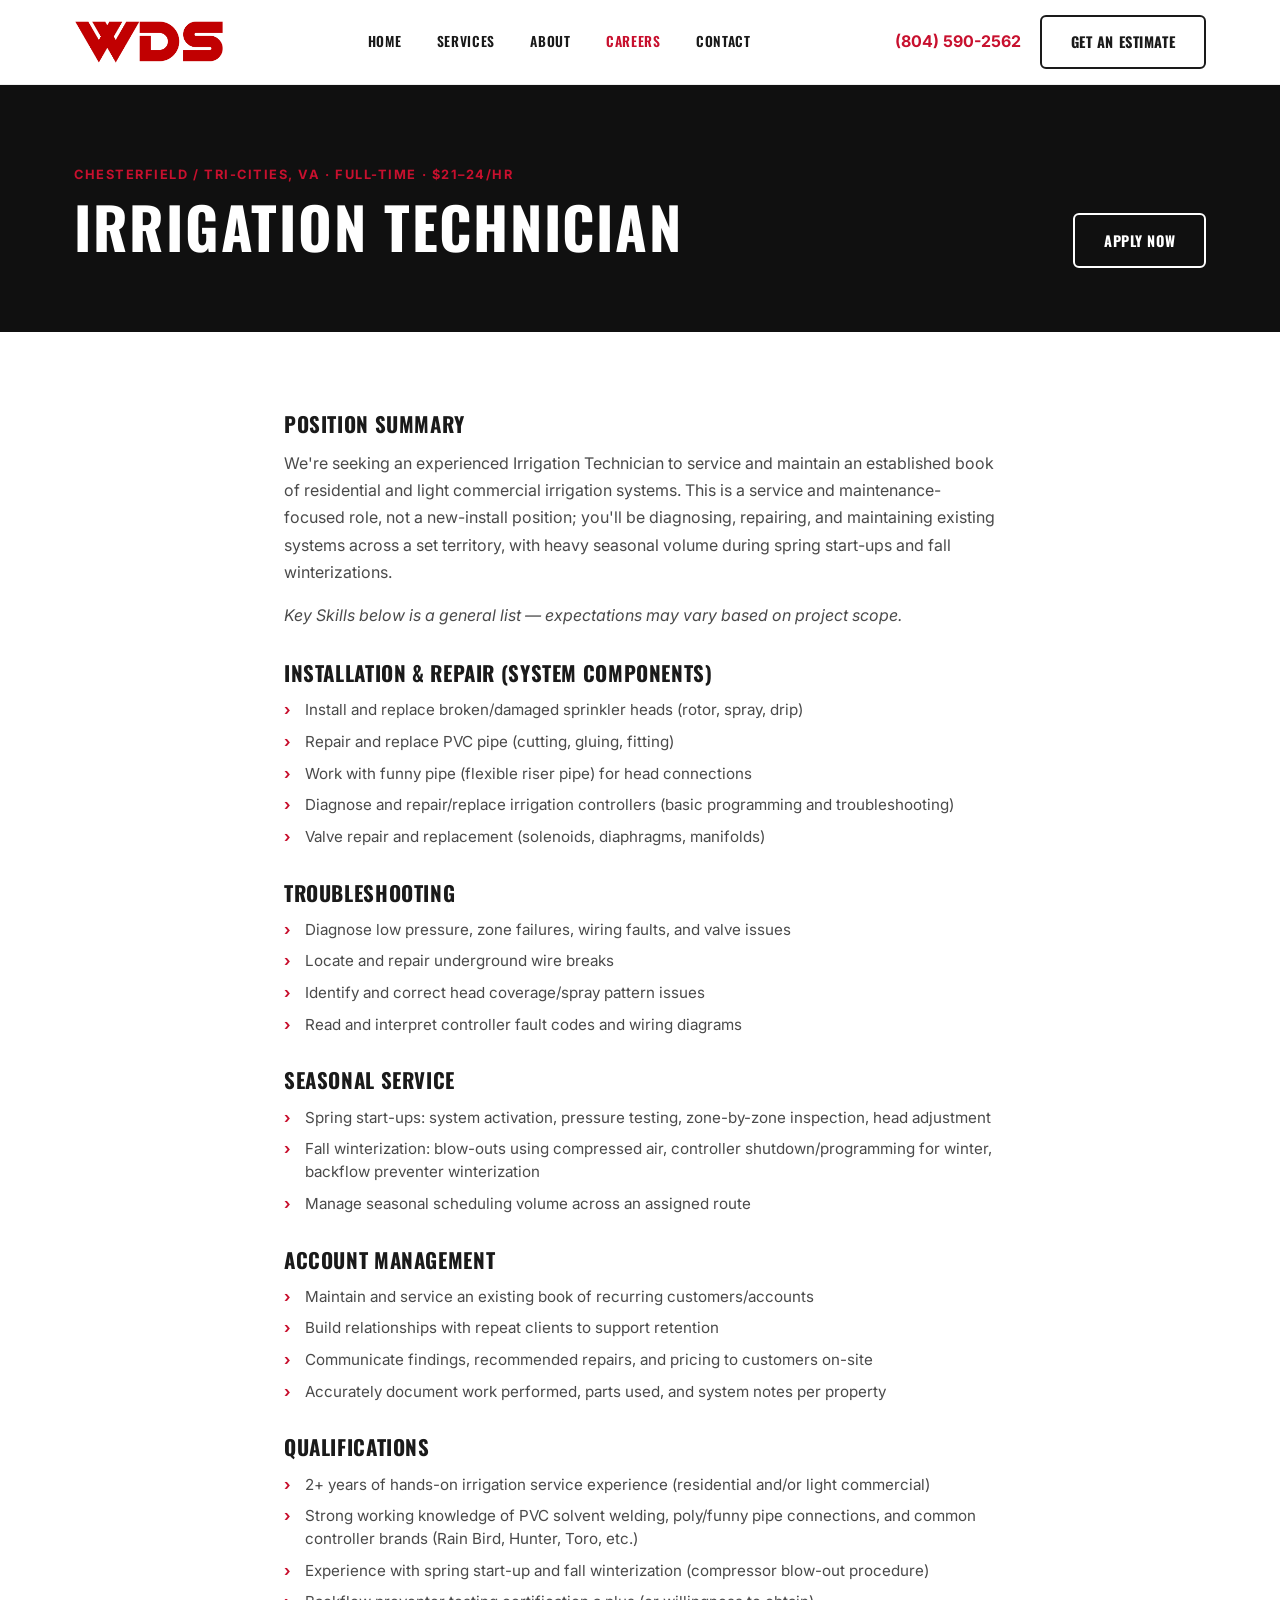
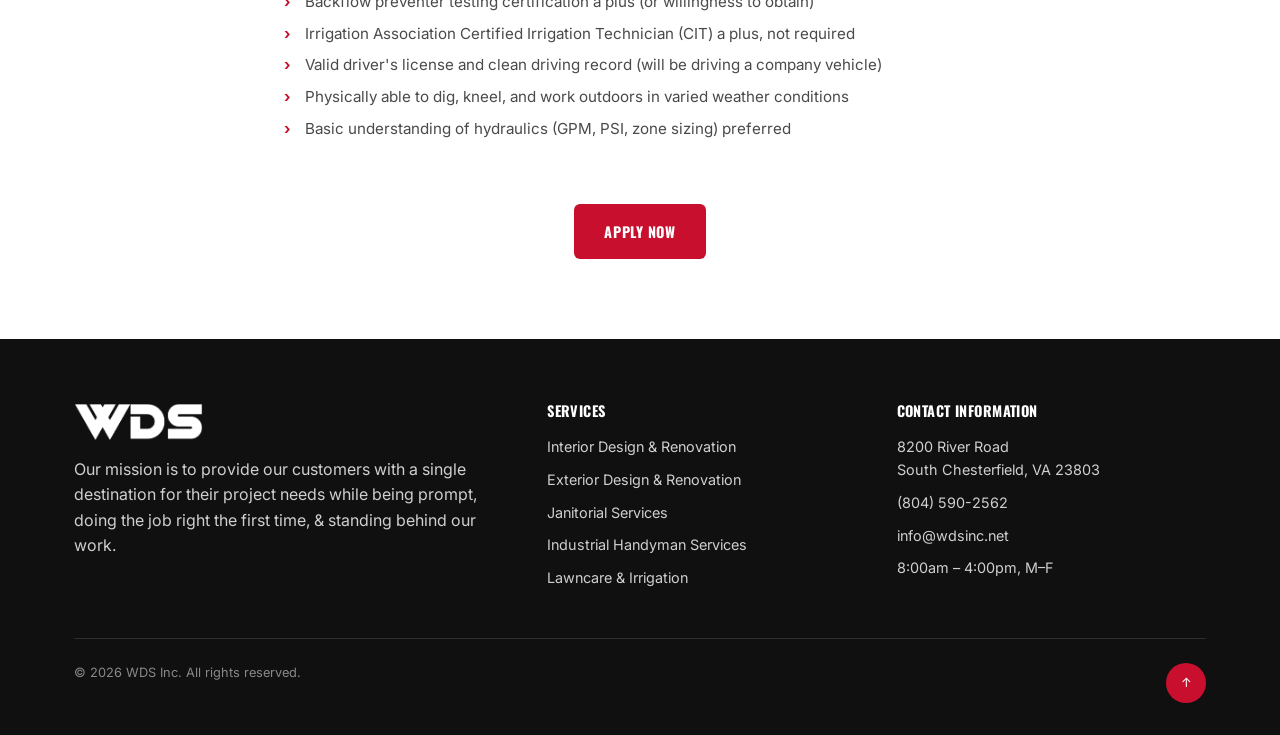
<file: careers/irrigation.html>
<!DOCTYPE html>
<html lang="en">
<head>
<meta charset="UTF-8"/>
<meta name="viewport" content="width=device-width, initial-scale=1.0"/>
<title>Irrigation Technician Job | Chesterfield / Tri-Cities, VA | WDS Inc</title>
<meta name="description" content="Irrigation Technician job in Chesterfield/Tri-Cities, VA — full-time, $21–24/hr. Service &amp; maintain an existing route: heads, PVC &amp; funny pipe, controllers, valves, spring start-up &amp; fall winterization. 2+ years experience preferred. Apply today."/>
<link rel="canonical" href="https://wdsinc.net/careers/irrigation.html"/>

<link rel="icon" type="image/png" sizes="32x32" href="../assets/images/favicon-32.png"/>
<link rel="icon" type="image/png" sizes="16x16" href="../assets/images/favicon-16.png"/>
<link rel="apple-touch-icon" sizes="180x180" href="../assets/images/apple-touch-icon.png"/>
<link rel="shortcut icon" href="../assets/images/favicon.ico"/>

<meta property="og:type" content="website"/>
<meta property="og:site_name" content="WDS Inc"/>
<meta property="og:title" content="Irrigation Technician | Chesterfield / Tri-Cities, VA"/>
<meta property="og:description" content="Full-time, $21–24/hr. Service &amp; maintain an existing route — heads, pipe, controllers, seasonal start-up &amp; winterization. Apply today."/>
<meta property="og:url" content="https://wdsinc.net/careers/irrigation.html"/>
<meta property="og:image" content="https://wdsinc.net/assets/images/crew-harness-lift.png"/>
<meta property="og:image:alt" content="WDS crew member on a lift, safety harness on, job site behind"/>

<meta name="twitter:card" content="summary_large_image"/>
<meta name="twitter:title" content="Irrigation Technician | Chesterfield / Tri-Cities, VA"/>
<meta name="twitter:description" content="Full-time, $21–24/hr. Service &amp; maintain an existing route — heads, pipe, controllers, seasonal start-up &amp; winterization. Apply today."/>
<meta name="twitter:image" content="https://wdsinc.net/assets/images/crew-harness-lift.png"/>

<link rel="preconnect" href="https://fonts.googleapis.com"/>
<link href="https://fonts.googleapis.com/css2?family=Inter:wght@400;500;600;700&family=Oswald:wght@500;600;700&display=swap" rel="stylesheet"/>
<link rel="stylesheet" href="../css/styles.css"/>
</head>
<body>

<header class="site-header">
  <div class="container">
    <a href="../index.html" class="logo">
      <img src="../assets/images/wds-logo.png" alt="WDS Inc"/>
    </a>
    <nav class="nav">
      <a href="../index.html">Home</a>
      <a href="../services.html">Services</a>
      <a href="../about.html">About</a>
      <a href="../careers.html" class="current">Careers</a>
      <a href="../contact.html">Contact</a>
    </nav>
    <div class="header-cta">
      <a href="tel:18045902562" class="header-phone">(804) 590-2562</a>
      <a href="../contact.html" class="btn btn-outline-dark">Get an Estimate</a>
      <button class="nav-toggle" aria-label="Toggle menu" aria-expanded="false">&#9776;</button>
    </div>
  </div>
</header>

<section class="page-hero">
  <div class="container job-detail-hero">
    <div>
      <span class="eyebrow">Chesterfield / Tri-Cities, VA &middot; Full-Time &middot; $21&ndash;24/hr</span>
      <h1>Irrigation Technician</h1>
    </div>
    <a href="apply.html?position=irrigation" class="btn btn-outline">Apply Now</a>
  </div>
</section>

<section>
  <div class="container job-detail" style="max-width:760px;">

    <h2>Position Summary</h2>
    <p>We're seeking an experienced Irrigation Technician to service and maintain an established book of residential and light commercial irrigation systems. This is a service and maintenance-focused role, not a new-install position; you'll be diagnosing, repairing, and maintaining existing systems across a set territory, with heavy seasonal volume during spring start-ups and fall winterizations.</p>
    <p style="font-style:italic;">Key Skills below is a general list &mdash; expectations may vary based on project scope.</p>

    <h2>Installation &amp; Repair (System Components)</h2>
    <ul>
      <li>Install and replace broken/damaged sprinkler heads (rotor, spray, drip)</li>
      <li>Repair and replace PVC pipe (cutting, gluing, fitting)</li>
      <li>Work with funny pipe (flexible riser pipe) for head connections</li>
      <li>Diagnose and repair/replace irrigation controllers (basic programming and troubleshooting)</li>
      <li>Valve repair and replacement (solenoids, diaphragms, manifolds)</li>
    </ul>

    <h2>Troubleshooting</h2>
    <ul>
      <li>Diagnose low pressure, zone failures, wiring faults, and valve issues</li>
      <li>Locate and repair underground wire breaks</li>
      <li>Identify and correct head coverage/spray pattern issues</li>
      <li>Read and interpret controller fault codes and wiring diagrams</li>
    </ul>

    <h2>Seasonal Service</h2>
    <ul>
      <li>Spring start-ups: system activation, pressure testing, zone-by-zone inspection, head adjustment</li>
      <li>Fall winterization: blow-outs using compressed air, controller shutdown/programming for winter, backflow preventer winterization</li>
      <li>Manage seasonal scheduling volume across an assigned route</li>
    </ul>

    <h2>Account Management</h2>
    <ul>
      <li>Maintain and service an existing book of recurring customers/accounts</li>
      <li>Build relationships with repeat clients to support retention</li>
      <li>Communicate findings, recommended repairs, and pricing to customers on-site</li>
      <li>Accurately document work performed, parts used, and system notes per property</li>
    </ul>

    <h2>Qualifications</h2>
    <ul>
      <li>2+ years of hands-on irrigation service experience (residential and/or light commercial)</li>
      <li>Strong working knowledge of PVC solvent welding, poly/funny pipe connections, and common controller brands (Rain Bird, Hunter, Toro, etc.)</li>
      <li>Experience with spring start-up and fall winterization (compressor blow-out procedure)</li>
      <li>Backflow preventer testing certification a plus (or willingness to obtain)</li>
      <li>Irrigation Association Certified Irrigation Technician (CIT) a plus, not required</li>
      <li>Valid driver's license and clean driving record (will be driving a company vehicle)</li>
      <li>Physically able to dig, kneel, and work outdoors in varied weather conditions</li>
      <li>Basic understanding of hydraulics (GPM, PSI, zone sizing) preferred</li>
    </ul>

    <div class="job-detail-cta">
      <a href="apply.html?position=irrigation" class="btn btn-primary">Apply Now</a>
    </div>
  </div>
</section>

<footer class="site-footer" id="site-footer"></footer>
<script>window.SITE_ROOT = '../';</script>
<script src="../js/main.js"></script>
<script src="../js/footer.js"></script>
</body>
</html>
</file>
<file: css/styles.css>
/* ==========================================================================
   WDS Inc — shared stylesheet
   Structural pass: layout, type scale, components.
   Visual polish + animated-text treatment come in the next layout pass.
   ========================================================================== */

:root{
  --red:#c8102e;
  --red-dark:#9c0c23;
  --black:#101010;
  --ink:#1a1a1a;
  --gray-700:#4a4a4a;
  --gray-400:#8a8a8a;
  --gray-100:#f2f1ee;
  --white:#ffffff;
  --font-head:'Oswald', sans-serif;
  --font-body:'Inter', sans-serif;
  --container:1180px;
  --gap:2rem;
  --radius:6px;
}

*{box-sizing:border-box;margin:0;padding:0;}
html{scroll-behavior:smooth;}
body{font-family:var(--font-body);color:var(--ink);background:var(--white);line-height:1.6;}
img{max-width:100%;display:block;}
a{color:inherit;text-decoration:none;}
ul{list-style:none;}
.container{max-width:var(--container);margin:0 auto;padding:0 1.5rem;}

h1,h2,h3,h4{font-family:var(--font-head);text-transform:uppercase;letter-spacing:.03em;line-height:1.15;margin-bottom:.5rem;}
h1{font-size:clamp(2.2rem,5vw,3.6rem);}
h2{font-size:clamp(1.6rem,3.5vw,2.4rem);}
h3{font-size:1.15rem;}
.eyebrow{color:var(--red);font-weight:700;letter-spacing:.12em;text-transform:uppercase;font-size:.8rem;margin-bottom:.5rem;display:block;}
.lede{color:var(--gray-700);max-width:60ch;}

.btn{display:inline-block;padding:.85rem 1.8rem;border-radius:var(--radius);font-weight:700;font-family:var(--font-head);text-transform:uppercase;letter-spacing:.04em;font-size:.9rem;border:2px solid transparent;transition:transform .15s ease,opacity .15s ease;}
.btn:hover{transform:translateY(-2px);}
.btn-primary{background:var(--red);color:var(--white);}
.btn-outline{background:transparent;color:var(--white);border-color:var(--white);}
.btn-outline-dark{background:transparent;color:var(--ink);border-color:var(--ink);}

/* ---------- header ---------- */
.site-header{position:sticky;top:0;z-index:100;background:var(--white);border-bottom:1px solid #eee;}
.site-header .container{display:flex;align-items:center;justify-content:space-between;height:84px;}
.logo{display:flex;align-items:center;gap:.6rem;font-family:var(--font-head);font-weight:700;}
.logo img{height:44px;width:auto;}
.nav{display:flex;align-items:center;gap:2.2rem;}
.nav a{font-family:var(--font-head);text-transform:uppercase;font-size:.85rem;letter-spacing:.05em;font-weight:600;}
.nav a.current,.nav a:hover{color:var(--red);}
.header-cta{display:flex;align-items:center;gap:1.2rem;}
.header-phone{font-weight:700;color:var(--red);}
.nav-toggle{display:none;background:none;border:none;font-size:1.6rem;cursor:pointer;}

@media (max-width:900px){
  .nav{position:fixed;inset:84px 0 0 0;background:var(--white);flex-direction:column;align-items:flex-start;padding:2rem 1.5rem;gap:1.5rem;transform:translateX(100%);transition:transform .25s ease;}
  .nav.open{transform:translateX(0);}
  .nav-toggle{display:block;}
  .header-phone{display:none;}
  /* Tighter to the text — was wrapping to two lines with too much
     padding around it on narrow screens. Same font-size, just less
     breathing room in the box. */
  .header-cta .btn{white-space:nowrap;padding:.5rem .9rem;}
}

/* ---------- hero ---------- */
.hero{position:relative;color:var(--white);background:var(--black);min-height:78vh;display:flex;align-items:center;overflow:hidden;}
.hero-media{position:absolute;inset:0;z-index:0;}
.hero-media img,.hero-media video{width:100%;height:100%;object-fit:cover;opacity:.55;}
.hero-media::after{content:'';position:absolute;inset:0;background:linear-gradient(180deg,rgba(16,16,16,.55),rgba(16,16,16,.85));}
.hero-content{position:relative;z-index:1;max-width:720px;}
.hero-content p.lede{color:rgba(255,255,255,.8);margin:1.2rem 0 2rem;font-size:1.1rem;}
.hero-cta-row{display:flex;gap:1rem;flex-wrap:wrap;}
/* data-animate: hook point for the animated-text pass (word/line reveal).
   Deliberately no display rule here — it broke normal block stacking of
   short eyebrow+heading pairs. A future reveal script should apply
   inline-block to the individual word/char spans it generates inside
   these elements, not to the elements themselves. */

/* ---------- sitewide scroll-reveal ---------- */
/* Headings (eyebrow + h1/h2, tagged automatically by js/main.js)
   dissolve in sliding down from above. The body paragraph right after
   a heading fades in .5s later (transition-delay, not JS timing) so it
   reads as following the heading rather than arriving with it. */
.reveal-heading{opacity:0;transform:translateY(-22px);transition:opacity .6s ease,transform .6s ease;}
.reveal-heading.is-visible{opacity:1;transform:translateY(0);}
.reveal-body{opacity:0;transition:opacity .6s ease;transition-delay:.5s;}
.reveal-body.is-visible{opacity:1;}

/* Respect users who've asked for less motion. */
@media (prefers-reduced-motion: reduce){
  .reveal-heading,.reveal-body,.reveal-up,.badge-row .badge,.steps .step{
    transition-duration:.01ms !important;transform:none !important;
  }
}

/* Linear pill/bubble lists (badge-row) dissolve in left-to-right, one
   at a time, slower than the default reveal for a more deliberate feel. */
.badge-row .badge{opacity:0;transform:translateX(-18px);transition:opacity .8s ease,transform .8s ease;}
.badge-row.is-visible .badge{opacity:1;transform:translateX(0);}
.badge-row.is-visible .badge:nth-child(1){transition-delay:0s;}
.badge-row.is-visible .badge:nth-child(2){transition-delay:.18s;}
.badge-row.is-visible .badge:nth-child(3){transition-delay:.36s;}
.badge-row.is-visible .badge:nth-child(4){transition-delay:.54s;}
.badge-row.is-visible .badge:nth-child(5){transition-delay:.72s;}
.badge-row.is-visible .badge:nth-child(6){transition-delay:.9s;}
.badge-row.is-visible .badge:nth-child(7){transition-delay:1.08s;}
.badge-row.is-visible .badge:nth-child(8){transition-delay:1.26s;}
/* Bubble hover — scoped to .is-visible so it doesn't fight the
   entrance transform mid-animation. */
.badge-row.is-visible .badge:hover{transform:scale(1.08);transition:transform .2s ease;}

/* Generic "dissolve up from below" utility (About page history photo). */
.reveal-up{opacity:0;transform:translateY(28px);transition:opacity .7s ease,transform .7s ease;}
.reveal-up.is-visible{opacity:1;transform:translateY(0);}

.page-hero{position:relative;overflow:hidden;background:var(--black);color:var(--white);padding:5rem 0 4rem;}
.page-hero p.lede{color:rgba(255,255,255,.75);}
.page-hero .container{position:relative;z-index:1;}
/* Optional background photo for page-hero sections (Services, Careers).
   Same dark-overlay treatment as the home hero so text stays readable. */
.page-hero-media{position:absolute;inset:0;z-index:0;}
.page-hero-media img{width:100%;height:100%;object-fit:cover;opacity:.55;}
.page-hero-media::after{content:'';position:absolute;inset:0;background:linear-gradient(180deg,rgba(16,16,16,.35),rgba(16,16,16,.75));}

/* ---------- trust bar ---------- */
.trust-bar{background:var(--gray-100);padding:1.6rem 0;}
.trust-bar .container{display:flex;flex-wrap:wrap;gap:2rem;justify-content:space-between;}
.trust-item{display:flex;align-items:baseline;gap:.5rem;font-family:var(--font-head);}
.trust-item strong{color:var(--red);font-size:1.6rem;}
.trust-item span{color:var(--gray-700);font-size:.85rem;text-transform:uppercase;letter-spacing:.04em;}

/* ---------- generic sections ---------- */
section{padding:5rem 0;}
.section-head{max-width:680px;margin-bottom:3rem;}
.section-head.center{margin-left:auto;margin-right:auto;text-align:center;}
/* .lede has its own max-width (60ch), narrower than most centered
   parents. text-align:center only centers inline text, not this
   block's own box, so without this it sits flush-left, visibly off-
   center under a wider heading. Centers the box itself wherever it's
   inside any .center-class ancestor. */
.center .lede{margin-left:auto;margin-right:auto;}
.bg-dark{background:var(--black);color:var(--white);}
.bg-dark .lede{color:rgba(255,255,255,.75);}
.bg-light{background:var(--gray-100);}

.two-col{display:grid;grid-template-columns:1fr 1fr;gap:var(--gap);align-items:center;}
@media (max-width:800px){.two-col{grid-template-columns:1fr;}}
.media-frame{border-radius:var(--radius);overflow:hidden;aspect-ratio:4/3;background:#ddd;}
.media-frame img{width:100%;height:100%;object-fit:cover;}
.media-placeholder{width:100%;height:100%;display:flex;align-items:center;justify-content:center;background:#e2e0da;color:var(--gray-700);font-size:.85rem;text-align:center;padding:1rem;}

/* ---------- service grid ---------- */
/* Fixed 5 columns so all 5 service cards sit in a single row on desktop
   instead of wrapping into a lopsided 4+1. Reflows to fewer columns as
   the viewport narrows so cards don't get squeezed unreadably thin. */
.card-grid{display:grid;grid-template-columns:repeat(5,1fr);gap:1.5rem;}
@media (max-width:1100px){.card-grid{grid-template-columns:repeat(3,1fr);}}
@media (max-width:700px){.card-grid{grid-template-columns:1fr;}}
.service-card{background:var(--white);border:1px solid #eee;border-radius:var(--radius);padding:2rem 1.6rem;transition:box-shadow .2s ease,transform .2s ease;}
.service-card:hover{box-shadow:0 10px 30px rgba(0,0,0,.08);transform:translateY(-4px);}
.service-card .icon{width:44px;height:44px;border-radius:50%;background:var(--red);margin-bottom:1rem;}
.service-card h3{margin-bottom:.6rem;}
.service-card p{color:var(--gray-700);font-size:.92rem;}

.pillars{display:grid;grid-template-columns:repeat(3,1fr);gap:1.5rem;}
@media (max-width:800px){.pillars{grid-template-columns:1fr;}}
.pillar h3{color:var(--red);margin-bottom:.6rem;}
.pillar p{color:var(--gray-700);font-size:.92rem;}

/* ---------- process steps ---------- */
.steps{counter-reset:step;display:grid;grid-template-columns:repeat(3,1fr);gap:1.5rem;}
@media (max-width:800px){.steps{grid-template-columns:1fr;}}
.step{position:relative;padding-left:5.5rem;min-height:4.5rem;display:flex;flex-direction:column;justify-content:center;}
.step::before{counter-increment:step;content:counter(step);position:absolute;left:0;top:50%;transform:translateY(-50%);width:4.5rem;height:4.5rem;border-radius:50%;background:var(--red);color:var(--white);display:flex;align-items:center;justify-content:center;font-family:var(--font-head);font-weight:700;font-size:1.75rem;}

/* Staggered entrance: .steps carries data-animate (one observed target),
   CSS handles the per-item stagger via nth-child so each numbered step
   animates in, in order. */
.steps .step{opacity:0;transform:translateY(18px);transition:opacity .5s ease,transform .5s ease;}
.steps.is-visible .step{opacity:1;transform:translateY(0);}
.steps.is-visible .step:nth-child(1){transition-delay:0s;}
.steps.is-visible .step:nth-child(2){transition-delay:.15s;}
.steps.is-visible .step:nth-child(3){transition-delay:.3s;}

/* ---------- team ---------- */
.team-grid{display:grid;grid-template-columns:repeat(auto-fit,minmax(200px,1fr));gap:1.5rem;}
.team-card .media-frame{aspect-ratio:1/1;margin-bottom:1rem;}
.team-card .media-frame img{transition:transform .35s ease;}
.team-card .media-frame:hover img{transform:scale(1.08);}
.team-card h3{font-size:1rem;}
.team-card span{color:var(--red);font-size:.8rem;text-transform:uppercase;letter-spacing:.04em;}

/* ---------- badges (reputation) ---------- */
.badge-row{display:flex;flex-wrap:wrap;gap:1rem;margin-top:1.5rem;}
.badge{border:1px solid #ddd;border-radius:20px;padding:.5rem 1rem;font-size:.8rem;font-weight:600;text-transform:uppercase;letter-spacing:.03em;color:var(--gray-700);}
/* Dark-gray text on a light border reads fine on white, but was
   nearly illegible on .bg-dark sections (Safety & Vetting, Our
   Projects) — same fix pattern as .bg-dark .lede. */
.bg-dark .badge{color:rgba(255,255,255,.75);border-color:rgba(255,255,255,.3);}

/* ---------- careers / job board ---------- */
.job-list{display:flex;flex-direction:column;gap:1rem;}
.job-card{display:flex;justify-content:space-between;align-items:center;gap:1rem;flex-wrap:wrap;border:1px solid #eee;border-radius:var(--radius);padding:1.4rem 1.6rem;transition:box-shadow .2s ease,transform .2s ease;}
.job-card-link{display:block;color:inherit;}
.job-card-link:hover .job-card{box-shadow:0 10px 30px rgba(0,0,0,.08);transform:translateY(-2px);border-color:#ddd;}
.job-card h3{font-size:1.05rem;text-transform:none;letter-spacing:0;}
.job-meta{color:var(--gray-700);font-size:.85rem;margin-top:.3rem;}
.job-card .btn{padding:.6rem 1.3rem;font-size:.8rem;}
.empty-state{border:2px dashed #ddd;border-radius:var(--radius);padding:3rem 1.5rem;text-align:center;color:var(--gray-700);}
.empty-state strong{display:block;color:var(--ink);margin-bottom:.4rem;font-family:var(--font-head);text-transform:uppercase;}

/* ---------- job detail page ---------- */
.job-detail-hero{display:flex;justify-content:space-between;align-items:flex-end;gap:1.5rem;flex-wrap:wrap;}
.job-detail h2{font-size:1.3rem;margin:2rem 0 .9rem;}
.job-detail h2:first-child{margin-top:0;}
.job-detail p{color:var(--gray-700);margin-bottom:1rem;line-height:1.7;}
.job-detail ul{margin:0 0 1.5rem 0;}
.job-detail li{padding-left:1.3rem;position:relative;margin-bottom:.55rem;color:var(--gray-700);font-size:.95rem;line-height:1.5;}
.job-detail li::before{content:'\203A';position:absolute;left:0;top:0;color:var(--red);font-weight:700;}
.job-detail-cta{display:flex;justify-content:center;padding:2.5rem 0 0;}

/* ---------- contact ---------- */
.contact-grid{display:grid;grid-template-columns:1.1fr .9fr;gap:var(--gap);}
@media (max-width:800px){.contact-grid{grid-template-columns:1fr;}}
.contact-form{display:flex;flex-direction:column;gap:1rem;}
.contact-form input,.contact-form textarea,.contact-form select{width:100%;border:1px solid #ddd;border-radius:var(--radius);padding:.85rem 1rem;font-family:inherit;font-size:.95rem;}
.contact-form label{font-size:.8rem;font-weight:600;text-transform:uppercase;letter-spacing:.03em;color:var(--gray-700);margin-bottom:.3rem;display:block;}
.contact-info-list{display:flex;flex-direction:column;gap:1.2rem;}
.contact-info-item{display:flex;gap:.9rem;align-items:flex-start;}
.contact-info-item .dot{width:34px;height:34px;border-radius:50%;background:var(--red);flex-shrink:0;}
.map-frame{margin-top:2rem;border-radius:var(--radius);overflow:hidden;aspect-ratio:16/9;background:#e2e0da;}

/* ---------- CTA band ---------- */
/* Red as an accent color, not a full-section background — white bg,
   red heading, red-outlined button. */
/* Light gray, not white — the section above (Committed to Customer
   Satisfaction) is already white, and two white sections back to back
   read as one big awkward gap with nothing to mark the seam. */
.cta-band{background:var(--gray-100);color:var(--ink);text-align:center;}
.cta-band h2{color:var(--red);margin-bottom:1rem;}
.cta-band .lede{color:var(--gray-700);margin:0 auto 2rem;}
.cta-band .btn-outline{color:var(--red);border-color:var(--red);}

/* ---------- footer ---------- */
.site-footer{background:var(--black);color:rgba(255,255,255,.8);padding:4rem 0 2rem;}
.footer-grid{display:grid;grid-template-columns:1.4fr 1fr 1fr;gap:2.5rem;margin-bottom:2.5rem;}
@media (max-width:800px){.footer-grid{grid-template-columns:1fr;}}
.footer-grid h4{color:var(--white);font-size:.9rem;margin-bottom:1rem;}
.footer-grid ul li{margin-bottom:.6rem;font-size:.9rem;}
.footer-grid ul li a:hover{color:var(--red);}
.footer-logo{height:38px;margin-bottom:1rem;}
.footer-bottom{border-top:1px solid rgba(255,255,255,.12);padding-top:1.5rem;display:flex;justify-content:space-between;flex-wrap:wrap;gap:1rem;font-size:.8rem;color:rgba(255,255,255,.5);}
.back-to-top{width:40px;height:40px;border-radius:50%;background:var(--red);color:var(--white);display:flex;align-items:center;justify-content:center;}
</file>
